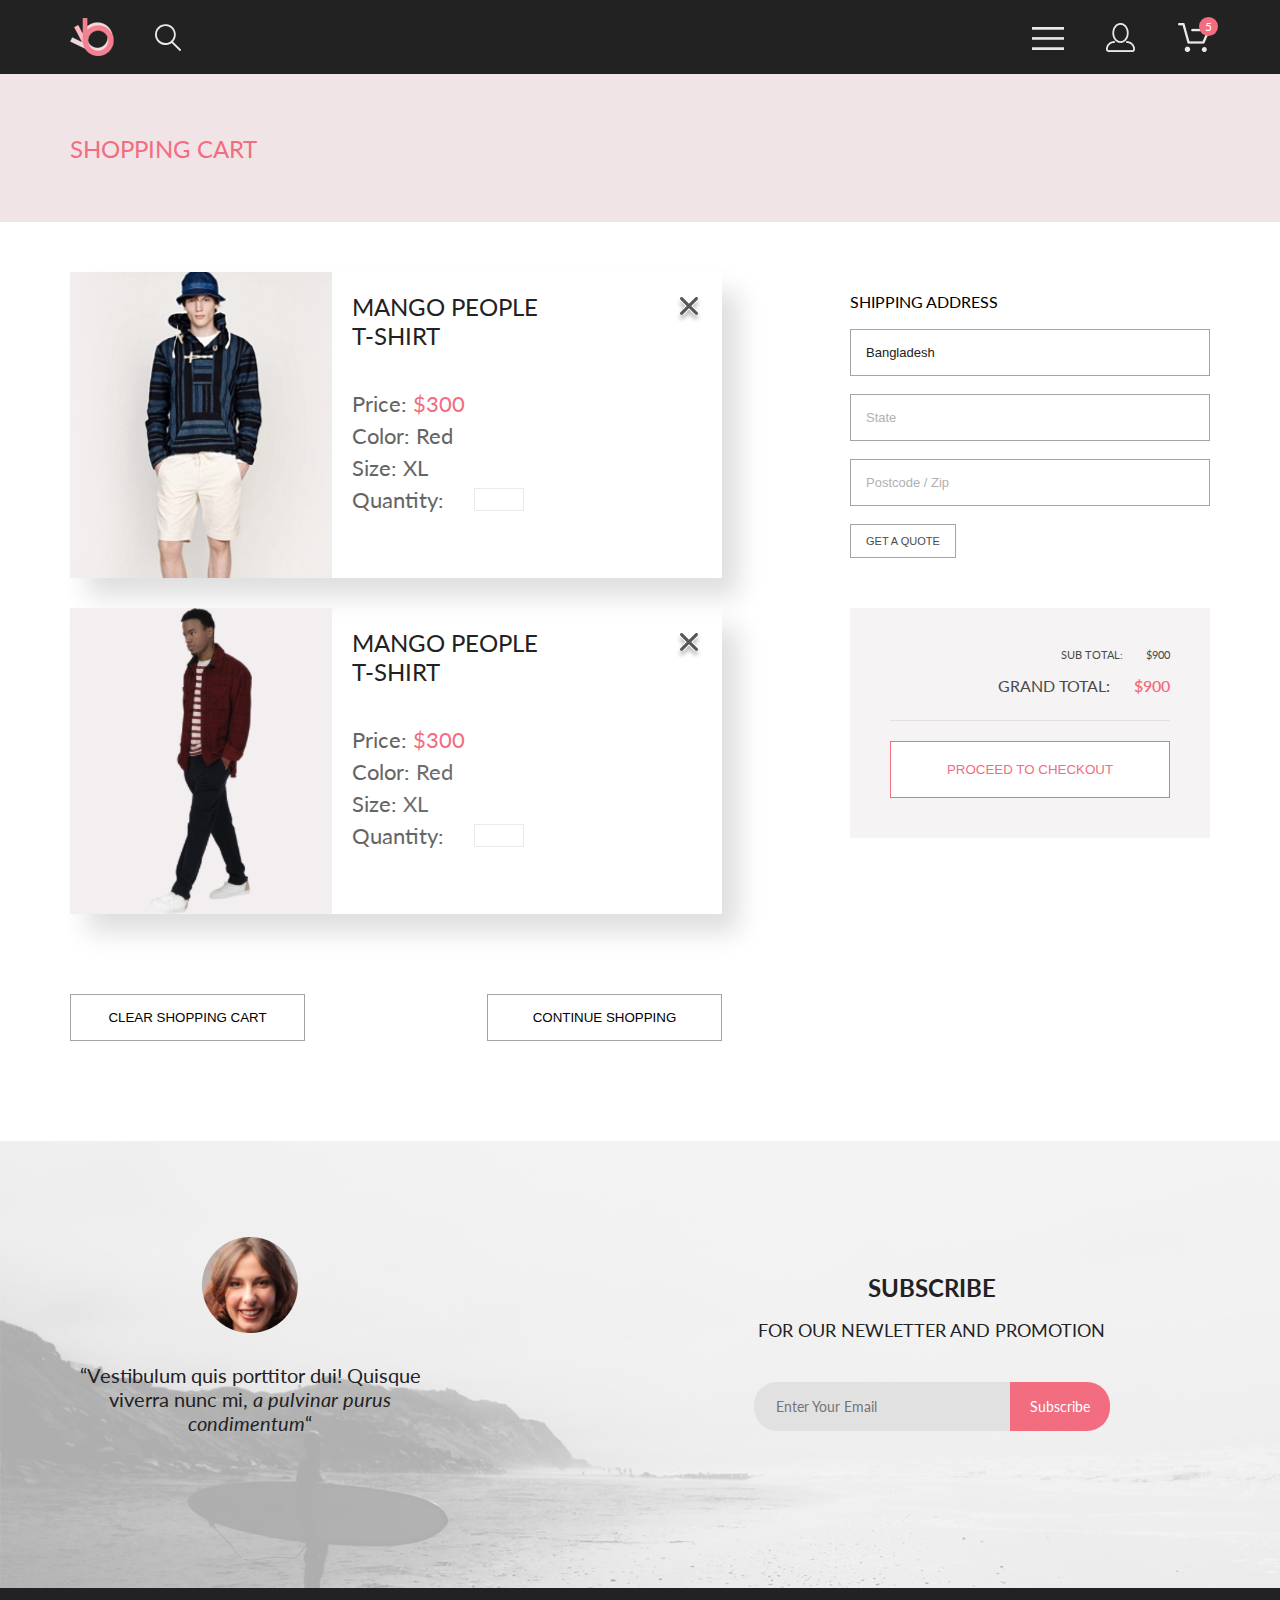
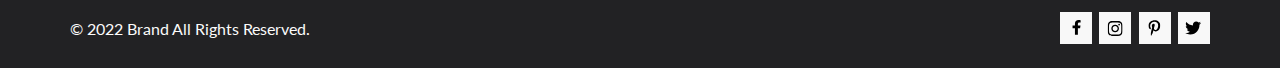
<file: cart.html>
<!doctype html>
<html lang="en" xmlns="http://www.w3.org/1999/xhtml">
<head>
    <meta charset="UTF-8">
    <meta name="viewport"
          content="width=device-width, user-scalable=yes, initial-scale=1.0, maximum-scale=3.0, minimum-scale=1.0">
    <meta http-equiv="X-UA-Compatible" content="ie=edge">
    <link rel="stylesheet" href="css/reset.css">
    <link rel="stylesheet" href="css/style.css">
    <link rel="preconnect" href="https://fonts.googleapis.com">
    <link rel="preconnect" href="https://fonts.gstatic.com" crossorigin>
    <link href="https://fonts.googleapis.com/css2?family=Lato:wght@300;400&display=swap" rel="stylesheet">
    <script src="js/script.js" defer></script>
    <title>Shop</title>
</head>
<body>
<header>
    <nav class="navigation">
        <div class="container">
            <div class="navigation__leftSide">
                <a href="index.html"><img src="./img/logo.png" alt="Logo"></a>
                <button class="navigation__button"><img src="./img/search.svg" alt="Search"></button>
            </div>
            <div class="navigation__rightSide">
                <div class="navigation__button buttonMenu"><img src="./img/menu.png" alt="Menu"></div>
                <a class="navigation__button buttonProfile" href="registration.html"><img src="./img/profile.png" alt="Profile"></a>
                <a href="cart.html" class="navigation__button buttonBasket"><img src="./img/basket.png" alt="Basket">
                    <div class="basketCounter">5</div>
                </a>
            </div>
            <div class="mainMenu">
                <h3>MENU</h3>
                <ul class="mainMenu__firstLevel">
                    <li>
                        <p><a href="#">MAIN</a></p>
                        <ul class="mainMenu__secondLevel">
                            <li><a href="#">Accessories</a></li>
                            <li><a href="#">Bags</a></li>
                            <li><a href="#">Denim</a></li>
                            <li><a href="#">T-Shirts</a></li>
                        </ul>
                    </li>
                    <li>
                        <p><a href="#">WOMAN</a></p>
                        <ul class="mainMenu__secondLevel">
                            <li><a href="#">Accessories</a></li>
                            <li><a href="#">Jackets & Coats</a></li>
                            <li><a href="#">Polos</a></li>
                            <li><a href="#">T-Shirts</a></li>
                            <li><a href="#">Shirts</a></li>
                        </ul>
                    </li>
                    <li>
                        <p><a href="#">KIDS</a></p>
                        <ul class="mainMenu__secondLevel">
                            <li><a href="#">Accessories</a></li>
                            <li><a href="#">Jackets & Coats</a></li>
                            <li><a href="#">Polos</a></li>
                            <li><a href="#">T-Shirts</a></li>
                            <li><a href="#">Shirts</a></li>
                            <li><a href="#">Bags</a></li>
                        </ul>
                    </li>
                </ul>
            </div>
        </div>
    </nav>
</header>
<div class="breadсrumbs">
    <div class="container">
        <div class="breadсrumbs__leftSide">
            <p>SHOPPING CART</p>
        </div>
        <div class="breadсrumbs__rightSide">

        </div>
    </div>
</div>
<main>
    <section class="shoppingCart container">
        <div class="shoppingCart__leftSide">
            <div class="shoppingCart__item shoppingItem">
                <div class="shoppingItem__wrap">
                    <img src="./img/cartGoods1.jpeg" alt="">
                    <div class="shoppingItem__rightSide">
                        <div class="shoppingItem__rightSideContent">
                            <h1>MANGO PEOPLE T-SHIRT</h1>
                            <p>Price: <span class="shoppingItem__price">$300</span></p>
                            <p>Color: <span class="shoppingItem__data">Red</span></p>
                            <p>Size: <span class="shoppingItem__data">XL</span></p>
                            <p>
                                <label>
                                    Quantity:
                                    <input class="shoppingItem__quantity" name="quantity" placeholder="" type="number">
                                </label>
                            </p>
                        </div>
                    </div>
                </div>
                <div class="shoppingItem__crossButton"></div>
            </div>
            <div class="shoppingCart__item shoppingItem">
                <div class="shoppingItem__wrap">
                    <img src="./img/cartGoods2.jpeg" alt="">
                    <div class="shoppingItem__rightSide">
                        <div class="shoppingItem__rightSideContent">
                            <h1>MANGO PEOPLE T-SHIRT</h1>
                            <p>Price: <span class="shoppingItem__price">$300</span></p>
                            <p>Color: <span class="shoppingItem__color">Red</span></p>
                            <p>Size: <span class="shoppingItem__size">XL</span></p>
                            <p>
                                <label>
                                    Quantity:
                                    <input class="shoppingItem__quantity" name="quantity" placeholder="" type="number">
                                </label>
                            </p>
                        </div>
                    </div>
                </div>
                <img src="./img/cartCrossButton.svg" class="shoppingItem__crossButton" alt="">
            </div>
            <div class="shoppingCart__buttons">
                <button class="shoppingCart__button shoppingCart__button_leftSife">CLEAR SHOPPING CART</button>
                <button class="shoppingCart__button shoppingCart__button_leftSife">CONTINUE SHOPPING</button>
            </div>
        </div>
        <div class="shoppingCart__rightSide">
            <div class="shoppingCart__shippingAdress">
                <form name="shippingAddress" method="post" action="#">
                    <h1>SHIPPING ADDRESS</h1>
                    <label>
                        <input type="text" placeholder="Country" value="Bangladesh">
                    </label>
                    <label>
                        <input type="text" placeholder="State">
                    </label>
                    <label>
                        <input type="text" placeholder="Postcode / Zip">
                    </label>
                    <button type="submit" class="shoppingCart__button shoppingCart__button_address">GET A QUOTE</button>
                </form>
            </div>
            <div class="line"></div>
            <div class="shoppingCart__total total">
                <p class="total__subtotal">SUB TOTAL: <span class="total__subPrice">$900</span></p>
                <p class="total__grandtotal">GRAND TOTAL: <span class="total__grandPrice">$900</span></p>
                <div class="total__line"></div>
                <button class="shoppingCart__button total__button">PROCEED TO CHECKOUT</button>
            </div>
        </div>
    </section>
</main>
<footer class="footer">
    <div class="footer__container">
        <div class="footer__content">
            <div class="container">
                <div class="footer__side footer__leftSide">
                    <img src="./img/face.png" alt="face">
                    <p>“Vestibulum quis porttitor dui! Quisque viverra nunc mi,
                        <span>a pulvinar purus condimentum</span>“</p>
                </div>
                <div class="footer__side footer__rightSide">
                    <p>SUBSCRIBE<br><span>FOR OUR NEWLETTER AND PROMOTION</span></p>
                    <div class="footer__email">
                        <input placeholder="Enter Your Email">
                        <button>Subscribe</button>
                    </div>
                </div>
            </div>
        </div>
    </div>
    <div class="socials">
        <div class="container">
            <div class="socials__copyright">
                <p>© 2022 Brand All Rights Reserved.</p>
            </div>
            <div class="socials__icons">
                <a href="#">
                    <div class="socials__icon">
                        <img src="./img/facebook.svg" alt="facebook">
                    </div>
                </a>
                <a href="#">
                    <div class="socials__icon">
                        <img src="./img/instagram.svg" alt="instagram">
                    </div>
                </a>
                <a href="#">
                    <div class="socials__icon">
                        <img src="./img/pinterest.svg" alt="pinterest">
                    </div>
                </a>
                <a href="#">
                    <div class="socials__icon">
                        <img src="./img/twitter.svg" alt="twitter">
                    </div>
                </a>
            </div>
        </div>
    </div>
</footer>
</body>
</html>
</file>
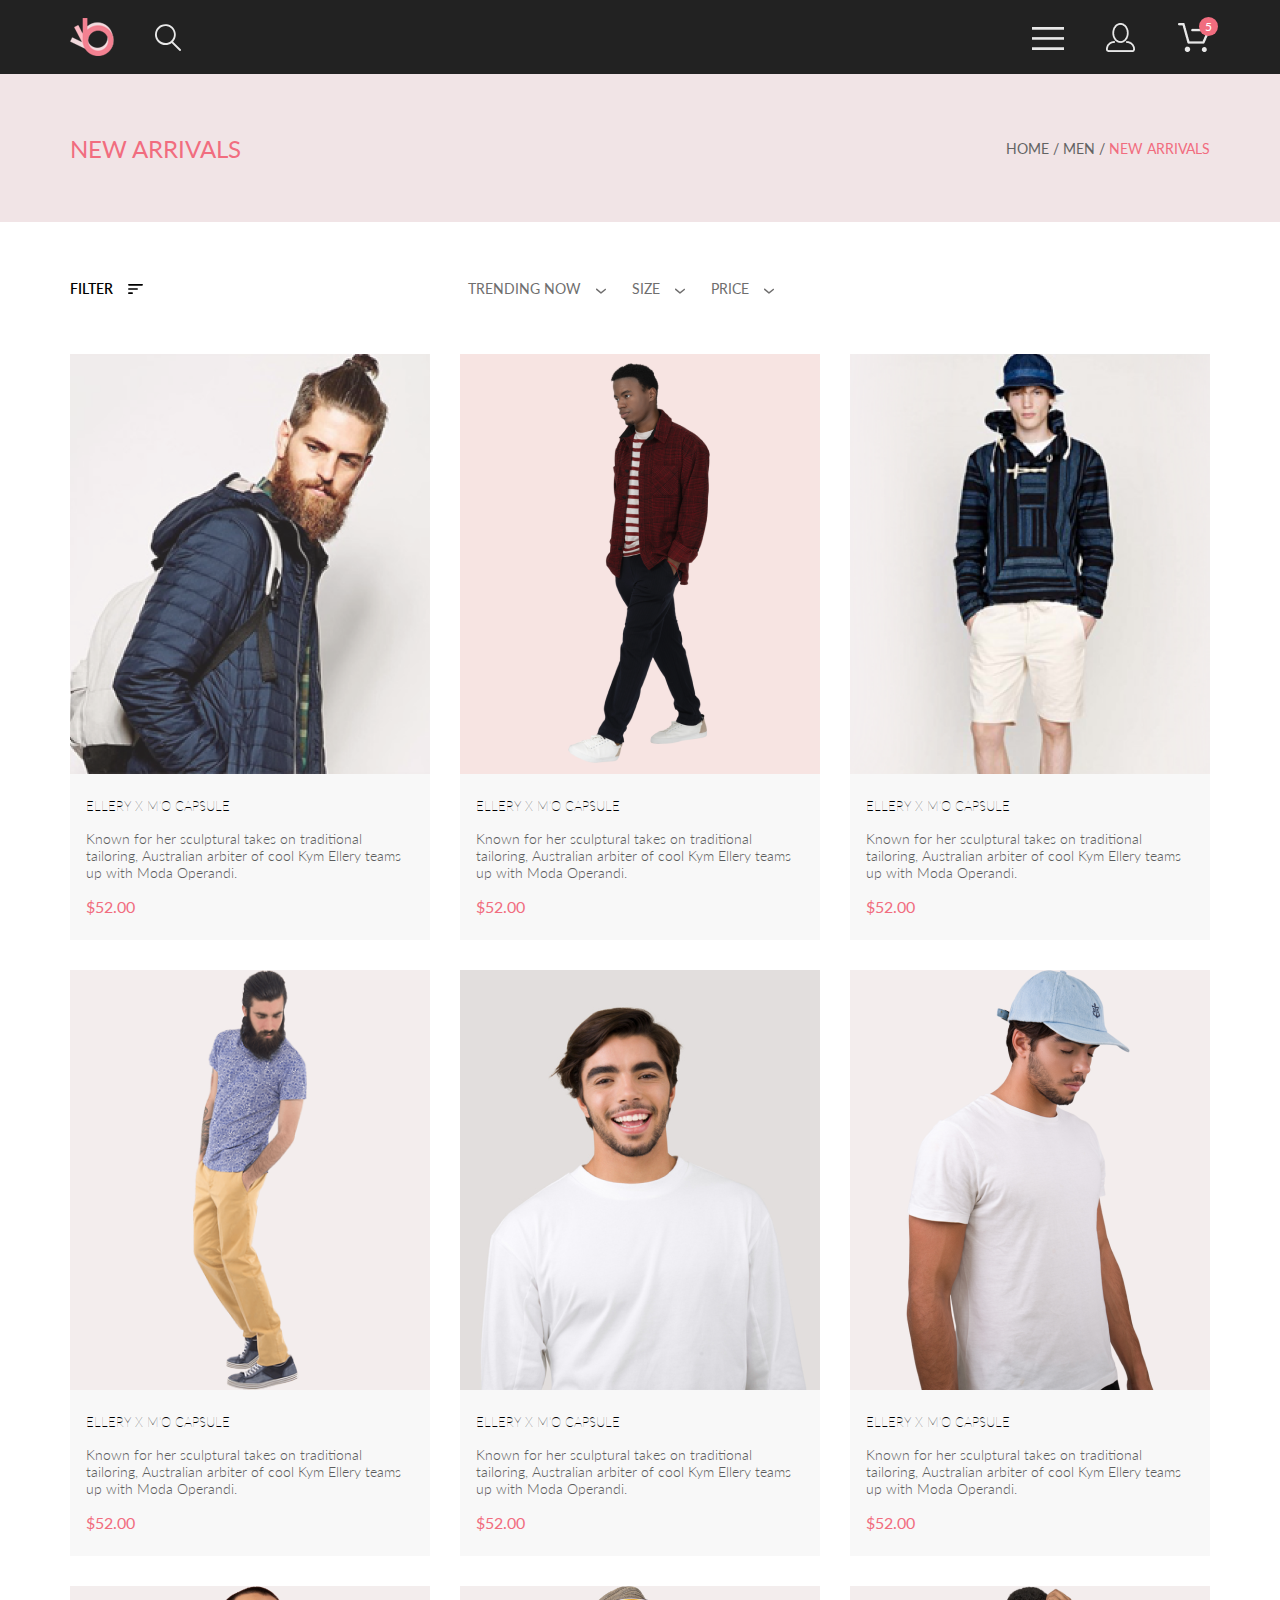
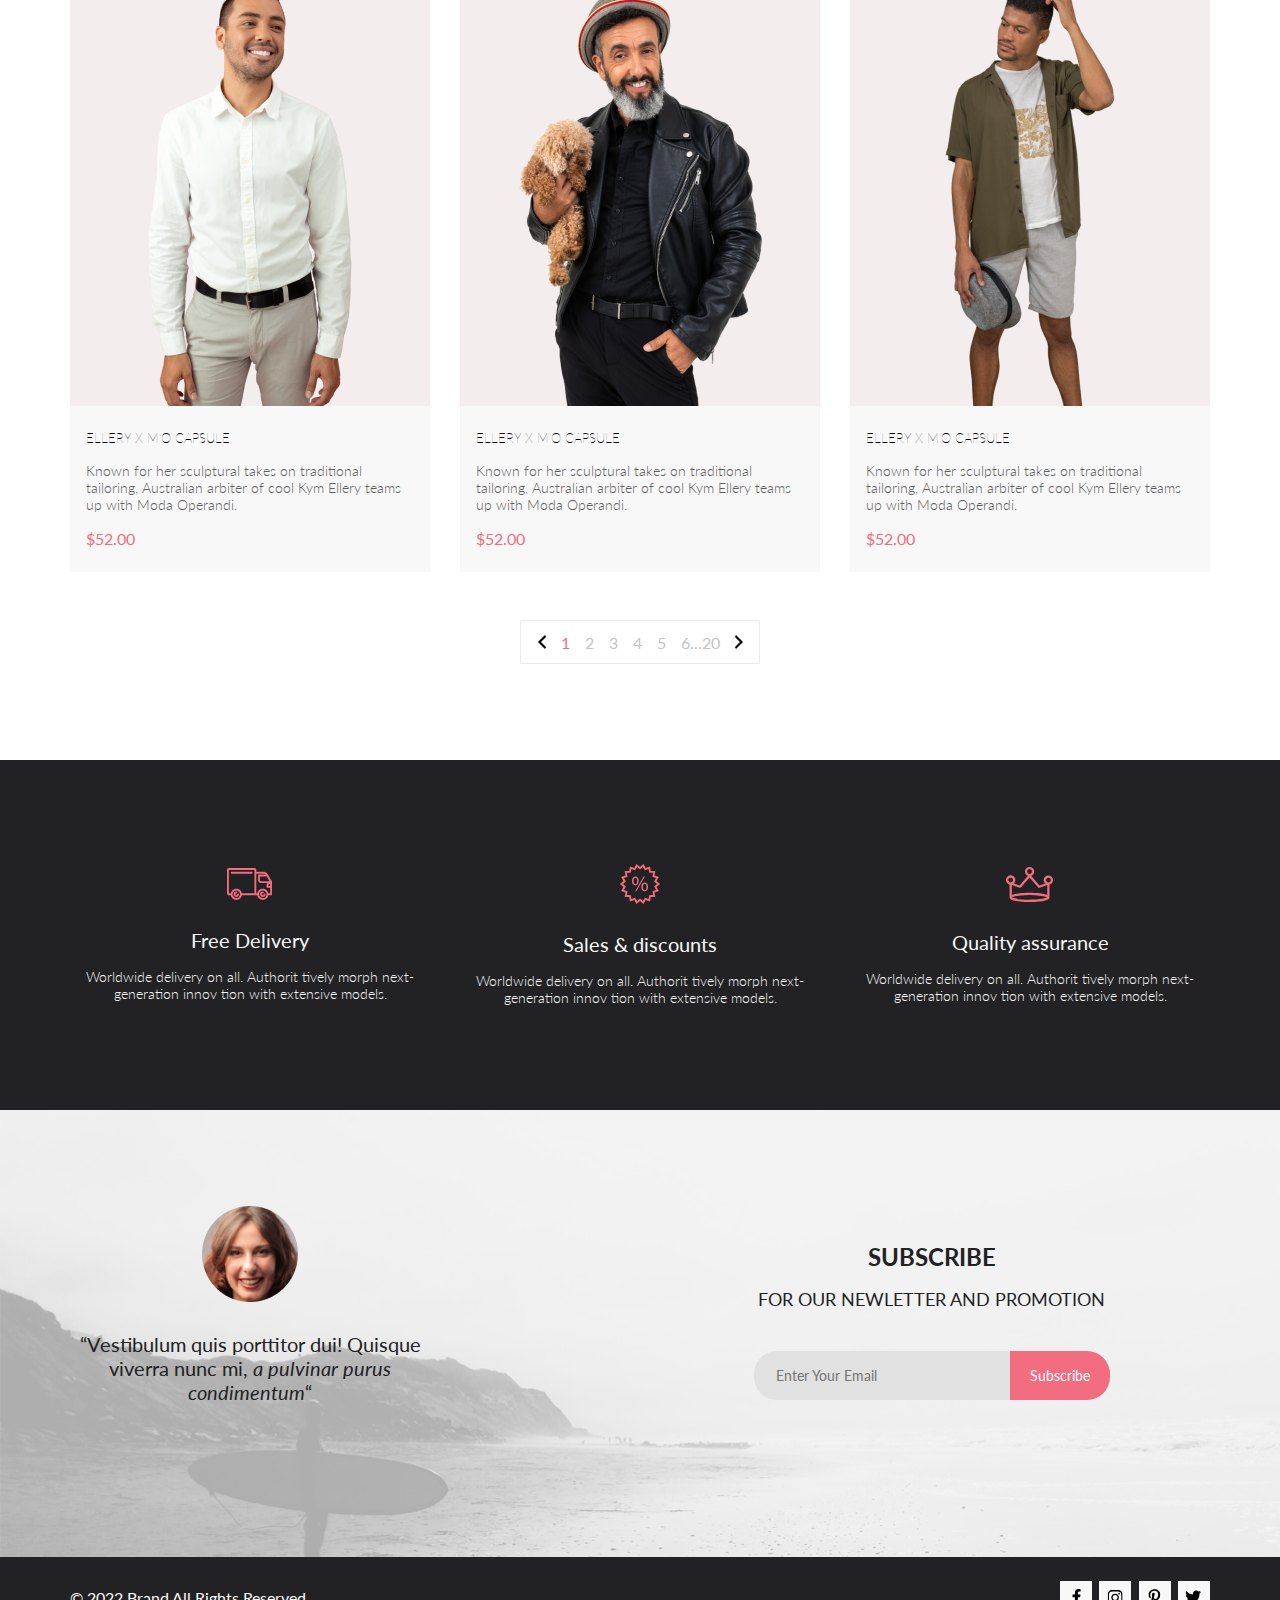
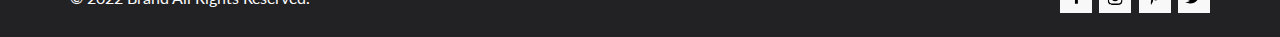
<file: catalog.html>
<!doctype html>
<html lang="en" xmlns="http://www.w3.org/1999/xhtml">
<head>
    <meta charset="UTF-8">
    <meta name="viewport"
          content="width=device-width, user-scalable=yes, initial-scale=1.0, maximum-scale=3.0, minimum-scale=1.0">
    <meta http-equiv="X-UA-Compatible" content="ie=edge">
    <link rel="stylesheet" href="css/reset.css">
    <link rel="stylesheet" href="css/style.css">
    <link rel="preconnect" href="https://fonts.googleapis.com">
    <link rel="preconnect" href="https://fonts.gstatic.com" crossorigin>
    <link href="https://fonts.googleapis.com/css2?family=Lato:wght@300;400&display=swap" rel="stylesheet">
    <title>Shop</title>
    <script src="js/script.js" defer></script>
</head>
<body>
<header>
    <nav class="navigation">
        <div class="container">
            <div class="navigation__leftSide">
                <a href="index.html"><img src="./img/logo.png" alt="Logo"></a>
                <button class="navigation__button"><img src="./img/search.svg" alt="Search"></button>
            </div>
            <div class="navigation__rightSide">
                <div class="navigation__button buttonMenu"><img src="./img/menu.png" alt="Menu"></div>
                <a class="navigation__button buttonProfile" href="registration.html"><img src="./img/profile.png" alt="Profile"></a>
                <a href="cart.html" class="navigation__button buttonBasket"><img src="./img/basket.png" alt="Basket">
                    <div class="basketCounter">5</div>
                </a>
            </div>
            <div class="mainMenu">
                <h3>MENU</h3>
                <ul class="mainMenu__firstLevel">
                    <li>
                        <p><a href="#">MAIN</a></p>
                        <ul class="mainMenu__secondLevel">
                            <li><a href="#">Accessories</a></li>
                            <li><a href="#">Bags</a></li>
                            <li><a href="#">Denim</a></li>
                            <li><a href="#">T-Shirts</a></li>
                        </ul>
                    </li>
                    <li>
                        <p><a href="#">WOMAN</a></p>
                        <ul class="mainMenu__secondLevel">
                            <li><a href="#">Accessories</a></li>
                            <li><a href="#">Jackets & Coats</a></li>
                            <li><a href="#">Polos</a></li>
                            <li><a href="#">T-Shirts</a></li>
                            <li><a href="#">Shirts</a></li>
                        </ul>
                    </li>
                    <li>
                        <p><a href="#">KIDS</a></p>
                        <ul class="mainMenu__secondLevel">
                            <li><a href="#">Accessories</a></li>
                            <li><a href="#">Jackets & Coats</a></li>
                            <li><a href="#">Polos</a></li>
                            <li><a href="#">T-Shirts</a></li>
                            <li><a href="#">Shirts</a></li>
                            <li><a href="#">Bags</a></li>
                        </ul>
                    </li>
                </ul>
            </div>
        </div>
    </nav>
</header>
<div class="breadсrumbs">
    <div class="container">
        <div class="breadсrumbs__leftSide">
            <p>NEW ARRIVALS</p>
        </div>
        <div class="breadсrumbs__rightSide">
            <p>HOME / MEN / <span>NEW ARRIVALS</span></p>
        </div>
    </div>
</div>
<main>
    <section class="catalog container">
        <div class="catalog__sectionFilter">
            <details id="catalog__filterLeftSide" class="catalog__sectionFilterLeftSide">
                <summary>FILTER</summary>
                <div class="catalog__detailsBox catalog__menuFilter">
                    <div>
                        <span id="filterButton">FILTER</span>
                        <svg width="15" height="10" viewBox="0 0 15 10" fill="none" xmlns="http://www.w3.org/2000/svg">
                            <path d="M0.833333 10H4.16667C4.625 10 5 9.625 5 9.16667C5 8.70833 4.625 8.33333 4.16667 8.33333H0.833333C0.375 8.33333 0 8.70833 0 9.16667C0 9.625 0.375 10 0.833333 10ZM0 0.833333C0 1.29167 0.375 1.66667 0.833333 1.66667H14.1667C14.625 1.66667 15 1.29167 15 0.833333C15 0.375 14.625 0 14.1667 0H0.833333C0.375 0 0 0.375 0 0.833333ZM0.833333 5.83333H9.16667C9.625 5.83333 10 5.45833 10 5C10 4.54167 9.625 4.16667 9.16667 4.16667H0.833333C0.375 4.16667 0 4.54167 0 5C0 5.45833 0.375 5.83333 0.833333 5.83333Z"
                                  fill="black"/>
                        </svg>
                    </div>
                    <details>
                        <summary class="catalog__topLevel">CATEGORY</summary>
                        <div class="catalog__detailsBox2">
                            <a href="#">Accessories</a>
                            <a href="#">Bags</a>
                            <a href="#">Denim</a>
                            <a href="#">Hoodies & Sweatdhirts</a>
                            <a href="#">Jackets & Coats</a>
                            <a href="#">Polos</a>
                            <a href="#">Shirts</a>
                            <a href="#">Shoes</a>
                            <a href="#">Sweaters & Knits</a>
                            <a href="#">T-Shirts</a>
                            <a href="#">Tanks</a>
                        </div>
                    </details>
                    <details>
                        <summary class="catalog__topLevel">BRAND</summary>
                        <div class="catalog__detailsBox2">

                        </div>
                    </details>
                    <details>
                        <summary class="catalog__topLevel">DESIGNER</summary>
                        <div class="catalog__detailsBox2">

                        </div>
                    </details>
                </div>
            </details>

            <div class="catalog__sectionFilterCenterSide filter">
                <details class="filter__item">
                    <summary>TRENDING NOW</summary>
                    <div class="filter__detailsBox filter__menuTrending">

                    </div>
                </details>
                <details  class="filter__item">
                    <summary>SIZE</summary>
                    <div class="filter__detailsBox filter__menuSize">
                        <label>
                            <input type="checkbox"> XS
                        </label>
                        <label>
                            <input type="checkbox"> S
                        </label>
                        <label>
                            <input type="checkbox"> M
                        </label>
                        <label>
                            <input type="checkbox"> L
                        </label>
                    </div>
                </details>
                <details  class="filter__item">
                    <summary>PRICE</summary>
                    <div class="filter__detailsBox filter__menuPrice">

                    </div>
                </details>
            </div>
            <div class="catalog__sectionFilterRightSide"></div>
        </div>
        <div class="catalogItems">
            <div class="catalogItem">
                <div class="catalogItem__photo">
                    <img src="./img/fetured1.png" alt="Fetured item">
                    <div class="catalogItem__fill">
                        <div class="catalogItem__button">
                            <img src="./img/basket.svg" alt="Add to cart">
                            <p>Add to Cart</p>
                        </div>
                    </div>
                </div>
                <div class="catalogItem__text">
                    <h3 class="catalogItem__title">ELLERY X M'O CAPSULE</h3>
                    <p class="catalogItem__description">Known for her sculptural takes on traditional tailoring,
                        Australian
                        arbiter of cool Kym Ellery teams up with Moda Operandi.</p>
                    <p class="catalogItem__price">$52.00</p>
                </div>
            </div>
            <div class="catalogItem">
                <div class="catalogItem__photo">
                    <img src="./img/fetured7.png" alt="Fetured item">
                    <div class="catalogItem__fill">
                        <div class="catalogItem__button">
                            <img src="./img/basket.svg" alt="Add to cart">
                            <p>Add to Cart</p>
                        </div>
                    </div>
                </div>
                <div class="catalogItem__text">
                    <h3 class="catalogItem__title">ELLERY X M'O CAPSULE</h3>
                    <p class="catalogItem__description">Known for her sculptural takes on traditional tailoring,
                        Australian
                        arbiter of cool Kym Ellery teams up with Moda Operandi.</p>
                    <p class="catalogItem__price">$52.00</p>
                </div>
            </div>
            <div class="catalogItem">
                <div class="catalogItem__photo">
                    <img src="./img/fetured3.png" alt="Fetured item">
                    <div class="catalogItem__fill">
                        <div class="catalogItem__button">
                            <img src="./img/basket.svg" alt="Add to cart">
                            <p>Add to Cart</p>
                        </div>
                    </div>
                </div>
                <div class="catalogItem__text">
                    <h3 class="catalogItem__title">ELLERY X M'O CAPSULE</h3>
                    <p class="catalogItem__description">Known for her sculptural takes on traditional tailoring,
                        Australian
                        arbiter of cool Kym Ellery teams up with Moda Operandi.</p>
                    <p class="catalogItem__price">$52.00</p>
                </div>
            </div>
            <div class="catalogItems__item catalogItem">
                <div class="catalogItem__photo">
                    <img src="./img/fetured4.png" alt="Fetured item">
                    <div class="catalogItem__fill">
                        <div class="catalogItem__button">
                            <img src="./img/basket.svg" alt="Add to cart">
                            <p>Add to Cart</p>
                        </div>
                    </div>
                </div>
                <div class="catalogItem__text">
                    <h3 class="catalogItem__title">ELLERY X M'O CAPSULE</h3>
                    <p class="catalogItem__description">Known for her sculptural takes on traditional tailoring,
                        Australian
                        arbiter of cool Kym Ellery teams up with Moda Operandi.</p>
                    <p class="catalogItem__price">$52.00</p>
                </div>
            </div>
            <div class="catalogItems__item catalogItem">
                <div class="catalogItem__photo">
                    <img src="./img/fetured8.png" alt="Fetured item">
                    <div class="catalogItem__fill">
                        <div class="catalogItem__button">
                            <img src="./img/basket.svg" alt="Add to cart">
                            <p>Add to Cart</p>
                        </div>
                    </div>
                </div>
                <div class="catalogItem__text">
                    <h3 class="catalogItem__title">ELLERY X M'O CAPSULE</h3>
                    <p class="catalogItem__description">Known for her sculptural takes on traditional tailoring,
                        Australian
                        arbiter of cool Kym Ellery teams up with Moda Operandi.</p>
                    <p class="catalogItem__price">$52.00</p>
                </div>
            </div>
            <div class="catalogItems__item catalogItem">
                <div class="catalogItem__photo">
                    <img src="./img/fetured9.png" alt="Fetured item">
                    <div class="catalogItem__fill">
                        <div class="catalogItem__button">
                            <img src="./img/basket.svg" alt="Add to cart">
                            <p>Add to Cart</p>
                        </div>
                    </div>
                </div>
                <div class="catalogItem__text">
                    <h3 class="catalogItem__title">ELLERY X M'O CAPSULE</h3>
                    <p class="catalogItem__description">Known for her sculptural takes on traditional tailoring,
                        Australian
                        arbiter of cool Kym Ellery teams up with Moda Operandi.</p>
                    <p class="catalogItem__price">$52.00</p>
                </div>
            </div>
            <div class="catalogItems__item catalogItem">
                <div class="catalogItem__photo">
                    <img src="./img/fetured10.png" alt="Fetured item">
                    <div class="catalogItem__fill">
                        <div class="catalogItem__button">
                            <img src="./img/basket.svg" alt="Add to cart">
                            <p>Add to Cart</p>
                        </div>
                    </div>
                </div>
                <div class="catalogItem__text">
                    <h3 class="catalogItem__title">ELLERY X M'O CAPSULE</h3>
                    <p class="catalogItem__description">Known for her sculptural takes on traditional tailoring,
                        Australian
                        arbiter of cool Kym Ellery teams up with Moda Operandi.</p>
                    <p class="catalogItem__price">$52.00</p>
                </div>
            </div>
            <div class="catalogItems__item catalogItem">
                <div class="catalogItem__photo">
                    <img src="./img/fetured11.png" alt="Fetured item">
                    <div class="catalogItem__fill">
                        <div class="catalogItem__button">
                            <img src="./img/basket.svg" alt="Add to cart">
                            <p>Add to Cart</p>
                        </div>
                    </div>
                </div>
                <div class="catalogItem__text">
                    <h3 class="catalogItem__title">ELLERY X M'O CAPSULE</h3>
                    <p class="catalogItem__description">Known for her sculptural takes on traditional tailoring,
                        Australian
                        arbiter of cool Kym Ellery teams up with Moda Operandi.</p>
                    <p class="catalogItem__price">$52.00</p>
                </div>
            </div>
            <div class="catalogItems__item catalogItem">
                <div class="catalogItem__photo">
                    <img src="./img/fetured12.png" alt="Fetured item">
                    <div class="catalogItem__fill">
                        <div class="catalogItem__button">
                            <img src="./img/basket.svg" alt="Add to cart">
                            <p>Add to Cart</p>
                        </div>
                    </div>
                </div>
                <div class="catalogItem__text">
                    <h3 class="catalogItem__title">ELLERY X M'O CAPSULE</h3>
                    <p class="catalogItem__description">Known for her sculptural takes on traditional tailoring,
                        Australian
                        arbiter of cool Kym Ellery teams up with Moda Operandi.</p>
                    <p class="catalogItem__price">$52.00</p>
                </div>
            </div>
        </div>
        <div class="catalog__pages pagination">
            <img class="pagination__leftButton" src="./img/catalogPaginationRight.svg" alt="">
            <a href="#" class="pagination__active">1</a>
            <a href="#">2</a>
            <a href="#">3</a>
            <a href="#">4</a>
            <a href="#">5</a>
            <a class="catalog__pagesLink" href="#">6...20</a>
            <img class="pagination__rightButton" src="./img/catalogPaginationLeft.svg" alt="">
        </div>
    </section>
    <section class="advantages">
        <div class="advantages__items container">
            <div class="advantages__item">
                <img src="./img/car.svg" alt="delivery">
                <h2>Free Delivery</h2>
                <p>Worldwide delivery on all. Authorit tively morph next-generation innov tion with extensive
                    models.</p>
            </div>
            <div class="advantages__item">
                <img src="./img/discounts.svg" alt="discounts">
                <h2>Sales & discounts</h2>
                <p>Worldwide delivery on all. Authorit tively morph next-generation innov tion with extensive
                    models.</p>
            </div>
            <div class="advantages__item">
                <img src="./img/quality.svg" alt="quality">
                <h2>Quality assurance</h2>
                <p>Worldwide delivery on all. Authorit tively morph next-generation innov tion with extensive
                    models.</p>
            </div>
        </div>
    </section>
</main>
<footer class="footer">
    <div class="footer__container">
        <div class="footer__content">
            <div class="container">
                <div class="footer__side footer__leftSide">
                    <img src="./img/face.png" alt="face">
                    <p>“Vestibulum quis porttitor dui! Quisque viverra nunc mi,
                        <span>a pulvinar purus condimentum</span>“</p>
                </div>
                <div class="footer__side footer__rightSide">
                    <p>SUBSCRIBE<br><span>FOR OUR NEWLETTER AND PROMOTION</span></p>
                    <div class="footer__email">
                        <label>
                            <input placeholder="Enter Your Email">
                        </label>
                        <button>Subscribe</button>
                    </div>
                </div>
            </div>
        </div>
    </div>
    <div class="socials">
        <div class="container">
            <div class="socials__copyright">
                <p>© 2022 Brand All Rights Reserved.</p>
            </div>
            <div class="socials__icons">
                <a href="#">
                    <div class="socials__icon">
                        <img src="./img/facebook.svg" alt="facebook">
                    </div>
                </a>
                <a href="#">
                    <div class="socials__icon">
                        <img src="./img/instagram.svg" alt="instagram">
                    </div>
                </a>
                <a href="#">
                    <div class="socials__icon">
                        <img src="./img/pinterest.svg" alt="pinterest">
                    </div>
                </a>
                <a href="#">
                    <div class="socials__icon">
                        <img src="./img/twitter.svg" alt="twitter">
                    </div>
                </a>
            </div>
        </div>
    </div>
</footer>
<script>

    document.getElementById("filterButton").addEventListener("click", function () {
        document.getElementById("catalog__filterLeftSide").removeAttribute("open");
    });
</script>
<script>
    document.querySelectorAll('.catalogItem').forEach(div => {
        div.addEventListener('click', function() {
            window.location.href = 'product.html';
        });
    });
</script>
</body>
</html>
</file>
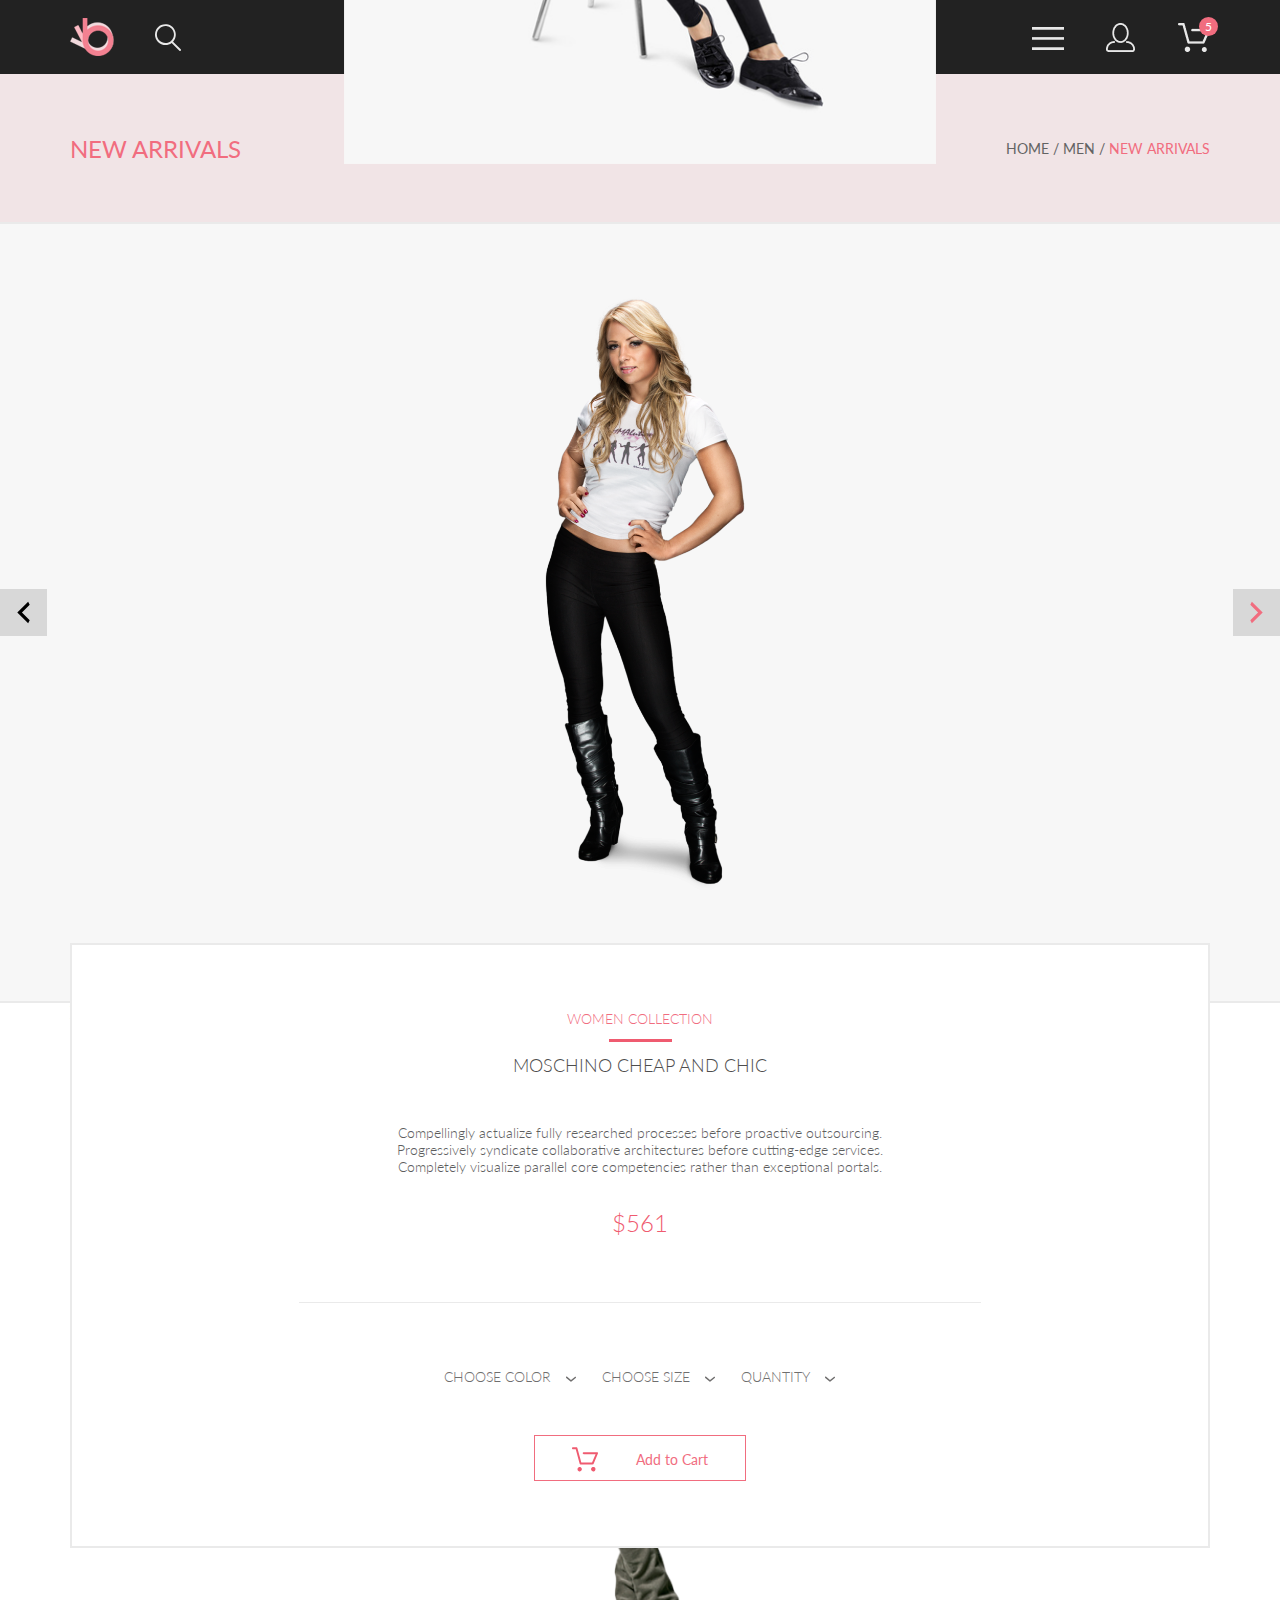
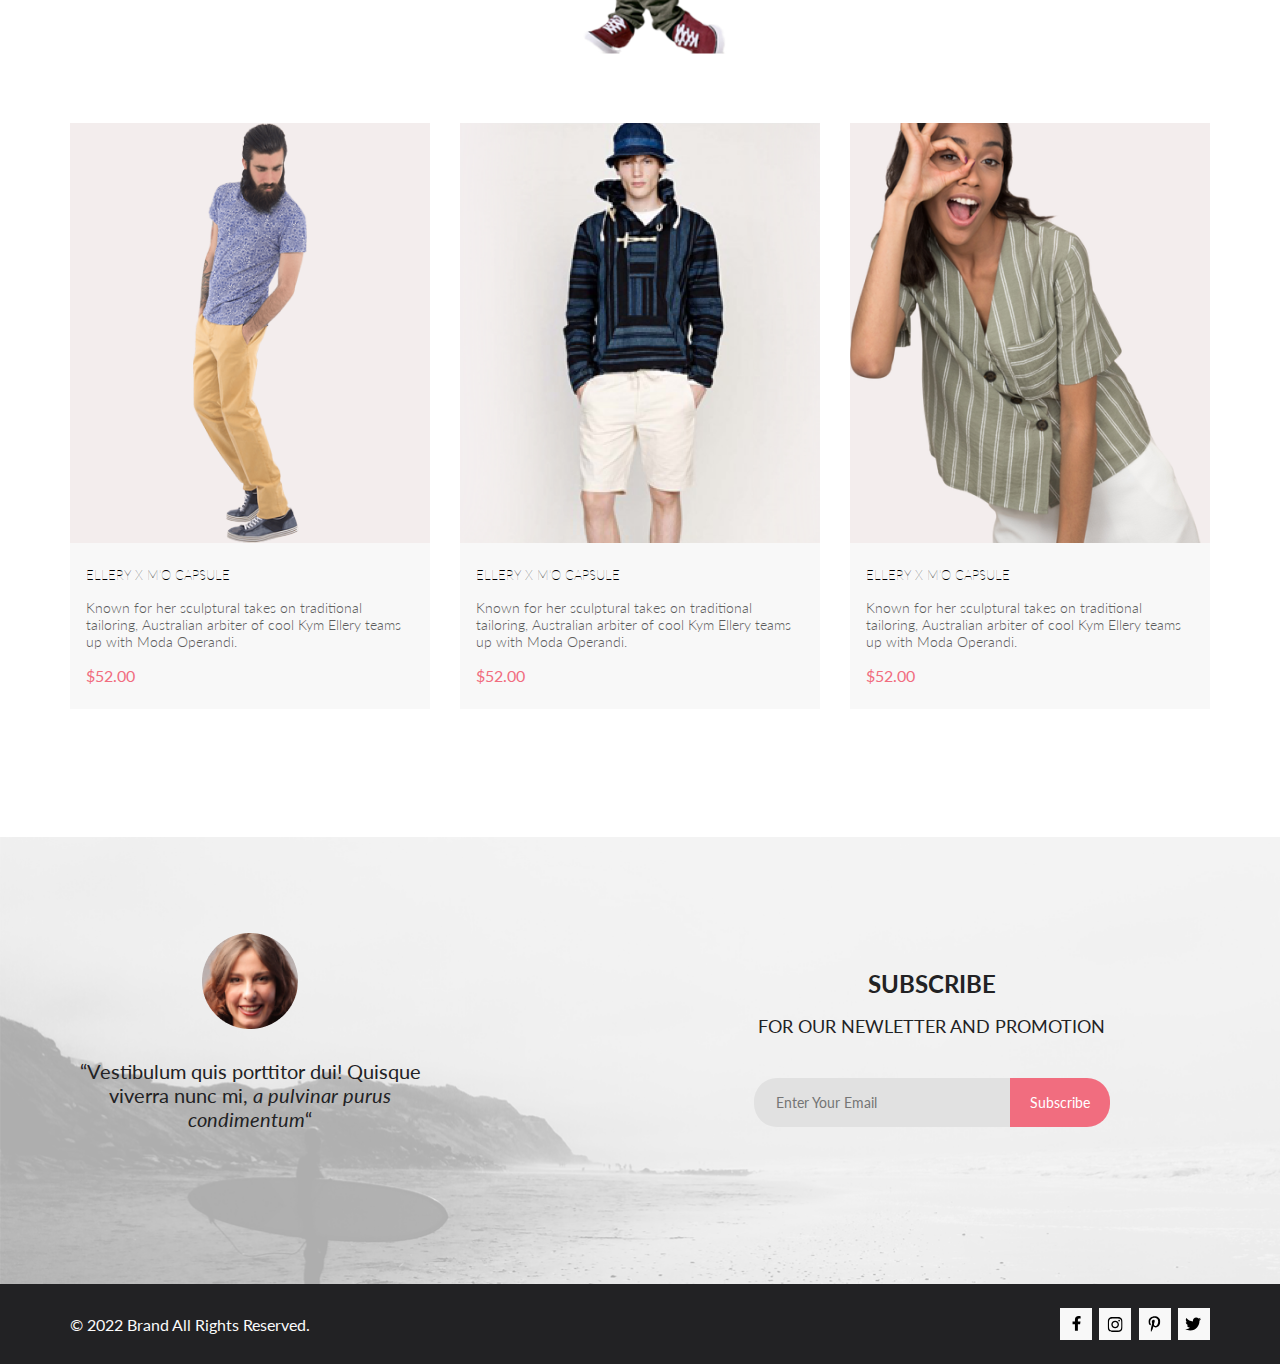
<file: product.html>
<!doctype html>
<html lang="en" xmlns="http://www.w3.org/1999/xhtml">
<head>
    <meta charset="UTF-8">
    <meta name="viewport"
          content="width=device-width, user-scalable=yes, initial-scale=1.0, maximum-scale=3.0, minimum-scale=1.0">
    <meta http-equiv="X-UA-Compatible" content="ie=edge">
    <link rel="stylesheet" href="css/reset.css">
    <link rel="stylesheet" href="css/style.css">
    <link rel="preconnect" href="https://fonts.googleapis.com">
    <link rel="preconnect" href="https://fonts.gstatic.com" crossorigin>
    <link href="https://fonts.googleapis.com/css2?family=Lato:wght@300;400&display=swap" rel="stylesheet">
    <link href="https://cdn.jsdelivr.net/npm/bootstrap@5.0.2/dist/css/bootstrap.min.css" rel="stylesheet"
          integrity="sha384-EVSTQN3/azprG1Anm3QDgpJLIm9Nao0Yz1ztcQTwFspd3yD65VohhpuuCOmLASjC" crossorigin="anonymous">
    <script src="https://cdn.jsdelivr.net/npm/bootstrap@5.0.2/dist/js/bootstrap.min.js"
            integrity="sha384-cVKIPhGWiC2Al4u+LWgxfKTRIcfu0JTxR+EQDz/bgldoEyl4H0zUF0QKbrJ0EcQF"
            crossorigin="anonymous"></script>
    <script src="js/script.js" defer></script>
    <title>Shop</title>
</head>
<body>
<header>
    <nav class="navigation">
        <div class="container">
            <div class="navigation__leftSide">
                <a href="index.html"><img src="./img/logo.png" alt="Logo"></a>
                <button class="navigation__button"><img src="./img/search.svg" alt="Search"></button>
            </div>
            <div class="navigation__rightSide">
                <div class="navigation__button buttonMenu"><img src="./img/menu.png" alt="Menu"></div>
                <a class="navigation__button buttonProfile" href="registration.html"><img src="./img/profile.png"
                                                                                          alt="Profile"></a>
                <a href="cart.html" class="navigation__button buttonBasket"><img src="./img/basket.png" alt="Basket">
                    <div class="basketCounter">5</div>
                </a>
            </div>
            <div class="mainMenu">
                <h3>MENU</h3>
                <ul class="mainMenu__firstLevel">
                    <li>
                        <p><a href="#">MAIN</a></p>
                        <ul class="mainMenu__secondLevel">
                            <li><a href="#">Accessories</a></li>
                            <li><a href="#">Bags</a></li>
                            <li><a href="#">Denim</a></li>
                            <li><a href="#">T-Shirts</a></li>
                        </ul>
                    </li>
                    <li>
                        <p><a href="#">WOMAN</a></p>
                        <ul class="mainMenu__secondLevel">
                            <li><a href="#">Accessories</a></li>
                            <li><a href="#">Jackets & Coats</a></li>
                            <li><a href="#">Polos</a></li>
                            <li><a href="#">T-Shirts</a></li>
                            <li><a href="#">Shirts</a></li>
                        </ul>
                    </li>
                    <li>
                        <p><a href="#">KIDS</a></p>
                        <ul class="mainMenu__secondLevel">
                            <li><a href="#">Accessories</a></li>
                            <li><a href="#">Jackets & Coats</a></li>
                            <li><a href="#">Polos</a></li>
                            <li><a href="#">T-Shirts</a></li>
                            <li><a href="#">Shirts</a></li>
                            <li><a href="#">Bags</a></li>
                        </ul>
                    </li>
                </ul>
            </div>
        </div>
    </nav>
</header>
<div class="breadсrumbs">
    <div class="container">
        <div class="breadсrumbs__leftSide">
            <p>NEW ARRIVALS</p>
        </div>
        <div class="breadсrumbs__rightSide">
            <p>HOME / MEN / <span>NEW ARRIVALS</span></p>
        </div>
    </div>
</div>
<main>
    <div class="productSlider">
        <div class="bigContainer">
            <div class="carousel-control-prev1 productSlider__button" data-bs-target="#carouselExampleIndicators" data-bs-slide="prev">
                <!--                <span class="carousel-control-prev-icon" aria-hidden="true"></span>-->
                <img src="./img/sliderLeftButton.svg" alt="">
                <!--                <span class="visually-hidden">Предыдущий</span>-->
            </div>
            <div id="carouselExampleIndicators" class="carousel slide carousel-fade" data-bs-ride="carousel">
                <!--                <div class="carousel-indicators">-->
                <!--                    <button type="button" data-bs-target="#carouselExampleIndicators" data-bs-slide-to="0" class="active" aria-current="true" aria-label="Slide 1"></button>-->
                <!--                    <button type="button" data-bs-target="#carouselExampleIndicators" data-bs-slide-to="1" aria-label="Slide 2"></button>-->
                <!--                    <button type="button" data-bs-target="#carouselExampleIndicators" data-bs-slide-to="2" aria-label="Slide 3"></button>-->
                <!--                </div>-->
                <div class="carousel-inner">
                    <div class="carousel-item active">
                        <img src="./img/slider1.png" class="d-block" alt="">
                    </div>
                    <div class="carousel-item">
                        <img src="./img/slider2.png" class="d-block" alt="">
                    </div>
                    <div class="carousel-item">
                        <img src="./img/slider3.png" class="d-block" alt="">
                    </div>
                </div>
            </div>
            <div class="carousel-control-next1 productSlider__button"
                 data-bs-target="#carouselExampleIndicators" data-bs-slide="next">
                <!--                <span class="carousel-control-next-icon" aria-hidden="true"></span>-->
                <img src="./img/sliderRightButton.svg" alt="">
                <!--                <span class="visually-hidden">Следующий</span>-->
            </div>
        </div>
    </div>
    <section class="productDescription">
        <div class="container">
            <div class="productDescription__content">
                <h1>WOMEN COLLECTION</h1>
                <div class="productDescription__line"></div>
                <h2>MOSCHINO CHEAP AND CHIC</h2>
                <p class="productDescription__text">Compellingly actualize fully researched processes before proactive
                    outsourcing.
                    Progressively syndicate
                    collaborative architectures before cutting-edge services. Completely visualize parallel core
                    competencies rather than exceptional portals.</p>
                <p class="productDescription__price">$561</p>
                <div class="productDescription__line2"></div>
                <div class="productDescription__sectionFilter filter">
                    <details class="filter__item">
                        <summary>CHOOSE COLOR</summary>
                        <div class="filter__detailsBox">

                        </div>
                    </details>
                    <details class="filter__item">
                        <summary>CHOOSE SIZE</summary>
                        <div class="filter__detailsBox filter__menuSize">
                            <label>
                                <input type="checkbox"> XS
                            </label>
                            <label>
                                <input type="checkbox"> S
                            </label>
                            <label>
                                <input type="checkbox"> M
                            </label>
                            <label>
                                <input type="checkbox"> L
                            </label>
                        </div>
                    </details>
                    <details class="filter__item">
                        <summary>QUANTITY</summary>
                        <div class="filter__detailsBox">

                        </div>
                    </details>
                </div>
                <div class="productDescription__button">
                    <svg width="27" height="25" viewBox="0 0 27 25" fill="none" xmlns="http://www.w3.org/2000/svg">
                        <path d="M5.49847 22.185C5.50635 21.752 5.64091 21.3309 5.88519 20.9748C6.12947 20.6186 6.47261 20.3431 6.87158 20.1828C7.27055 20.0226 7.7076 19.9848 8.12781 20.0741C8.54802 20.1635 8.93269 20.376 9.23358 20.685C9.53447 20.994 9.73817 21.3857 9.81909 21.811C9.90002 22.2363 9.85453 22.6763 9.68842 23.0756C9.52231 23.475 9.24296 23.8161 8.88538 24.0559C8.52779 24.2957 8.10791 24.4237 7.67847 24.4237C7.38955 24.4211 7.10399 24.3611 6.83807 24.2472C6.57216 24.1333 6.3311 23.9676 6.12866 23.7597C5.92623 23.5518 5.76639 23.3057 5.65826 23.0355C5.55013 22.7653 5.49584 22.4763 5.49847 22.185ZM21.3045 24.4237C20.8711 24.4303 20.4453 24.3087 20.0797 24.074C19.7141 23.8393 19.4247 23.5017 19.2471 23.103C19.0696 22.7042 19.0117 22.2618 19.0806 21.8303C19.1496 21.3988 19.3423 20.9971 19.6351 20.6748C19.9278 20.3524 20.3077 20.1236 20.728 20.0165C21.1482 19.9095 21.5903 19.929 21.9997 20.0724C22.4091 20.2159 22.7679 20.4771 23.0317 20.8238C23.2956 21.1706 23.453 21.5877 23.4845 22.0236C23.5269 22.6155 23.3369 23.2004 22.9555 23.6523C22.7706 23.8745 22.5436 24.0574 22.2877 24.1901C22.0319 24.3227 21.7524 24.4025 21.4655 24.4247L21.3045 24.4237ZM8.59351 17.4855C8.38116 17.4851 8.17488 17.414 8.00671 17.2833C7.83855 17.1525 7.71792 16.9694 7.66351 16.7624L3.73651 2.19527H0.978516C0.719001 2.19527 0.470064 2.09128 0.28656 1.90622C0.103056 1.72116 0 1.47018 0 1.20847C0 0.946764 0.103056 0.695782 0.28656 0.510726C0.470064 0.325669 0.719001 0.22168 0.978516 0.22168H4.45752C4.66982 0.222254 4.876 0.293463 5.04413 0.424184C5.21226 0.554905 5.33295 0.737883 5.38751 0.944787L9.31451 15.5119H20.0185L23.5765 7.12665H11.7185C11.459 7.12665 11.2101 7.02266 11.0266 6.83761C10.8431 6.65255 10.74 6.40157 10.74 6.13986C10.74 5.87815 10.8431 5.62717 11.0266 5.44211C11.2101 5.25705 11.459 5.15306 11.7185 5.15306H25.0535C25.2131 5.15352 25.3701 5.19451 25.5099 5.27223C25.6497 5.34995 25.7679 5.46195 25.8535 5.59784C25.9413 5.73569 25.9945 5.89303 26.0084 6.05627C26.0224 6.21951 25.9966 6.38368 25.9335 6.53465L21.5425 16.8935C21.469 17.0684 21.3462 17.2177 21.1895 17.3229C21.0327 17.4281 20.8488 17.4846 20.6605 17.4855H8.59351Z"
                              fill="#EF5B70"/>
                    </svg>
                    <p>Add to Cart</p>
                </div>
            </div>
            ]
        </div>
    </section>
    <section class="recommended">
        <div class="container">
            <div class="recommended__items catalogItems">
                <div class="catalogItems__item catalogItem">
                    <div class="catalogItem__photo">
                        <img src="./img/fetured4.png" alt="Fetured item">
                        <div class="catalogItem__fill">
                            <div class="catalogItem__button">
                                <img src="./img/basket.svg" alt="Add to cart">
                                <p>Add to Cart</p>
                            </div>
                        </div>
                    </div>
                    <div class="catalogItem__text">
                        <h3 class="catalogItem__title">ELLERY X M'O CAPSULE</h3>
                        <p class="catalogItem__description">Known for her sculptural takes on traditional tailoring,
                            Australian
                            arbiter of cool Kym Ellery teams up with Moda Operandi.</p>
                        <p class="catalogItem__price">$52.00</p>
                    </div>
                </div>
                <div class="catalogItems__item catalogItem">
                    <div class="catalogItem__photo">
                        <img src="./img/fetured3.png" alt="Fetured item">
                        <div class="catalogItem__fill">
                            <div class="catalogItem__button">
                                <img src="./img/basket.svg" alt="Add to cart">
                                <p>Add to Cart</p>
                            </div>
                        </div>
                    </div>
                    <div class="catalogItem__text">
                        <h3 class="catalogItem__title">ELLERY X M'O CAPSULE</h3>
                        <p class="catalogItem__description">Known for her sculptural takes on traditional tailoring,
                            Australian
                            arbiter of cool Kym Ellery teams up with Moda Operandi.</p>
                        <p class="catalogItem__price">$52.00</p>
                    </div>
                </div>
                <div class="catalogItems__item catalogItem">
                    <div class="catalogItem__photo">
                        <img src="./img/fetured6.png" alt="Fetured item">
                        <div class="catalogItem__fill">
                            <div class="catalogItem__button">
                                <img src="./img/basket.svg" alt="Add to cart">
                                <p>Add to Cart</p>
                            </div>
                        </div>
                    </div>
                    <div class="catalogItem__text">
                        <h3 class="catalogItem__title">ELLERY X M'O CAPSULE</h3>
                        <p class="catalogItem__description">Known for her sculptural takes on traditional tailoring,
                            Australian
                            arbiter of cool Kym Ellery teams up with Moda Operandi.</p>
                        <p class="catalogItem__price">$52.00</p>
                    </div>
                </div>
            </div>
        </div>
    </section>
</main>
<footer class="footer">
    <div class="footer__container">
        <div class="footer__content">
            <div class="container">
                <div class="footer__side footer__leftSide">
                    <img src="./img/face.png" alt="face">
                    <p>“Vestibulum quis porttitor dui! Quisque viverra nunc mi,
                        <span>a pulvinar purus condimentum</span>“</p>
                </div>
                <div class="footer__side footer__rightSide">
                    <p>SUBSCRIBE<br><span>FOR OUR NEWLETTER AND PROMOTION</span></p>
                    <div class="footer__email">
                        <input placeholder="Enter Your Email">
                        <button>Subscribe</button>
                    </div>
                </div>
            </div>
        </div>
    </div>
    <div class="socials">
        <div class="container">
            <div class="socials__copyright">
                <p>© 2022 Brand All Rights Reserved.</p>
            </div>
            <div class="socials__icons">
                <a href="#">
                    <div class="socials__icon">
                        <img src="./img/facebook.svg" alt="facebook">
                    </div>
                </a>
                <a href="#">
                    <div class="socials__icon">
                        <img src="./img/instagram.svg" alt="instagram">
                    </div>
                </a>
                <a href="#">
                    <div class="socials__icon">
                        <img src="./img/pinterest.svg" alt="pinterest">
                    </div>
                </a>
                <a href="#">
                    <div class="socials__icon">
                        <img src="./img/twitter.svg" alt="twitter">
                    </div>
                </a>
            </div>
        </div>
    </div>
</footer>
<script>
    document.querySelectorAll('.catalogItem').forEach(div => {
        div.addEventListener('click', function () {
            window.location.href = 'product.html';
        });
    });
</script>
</body>
</html>
</file>
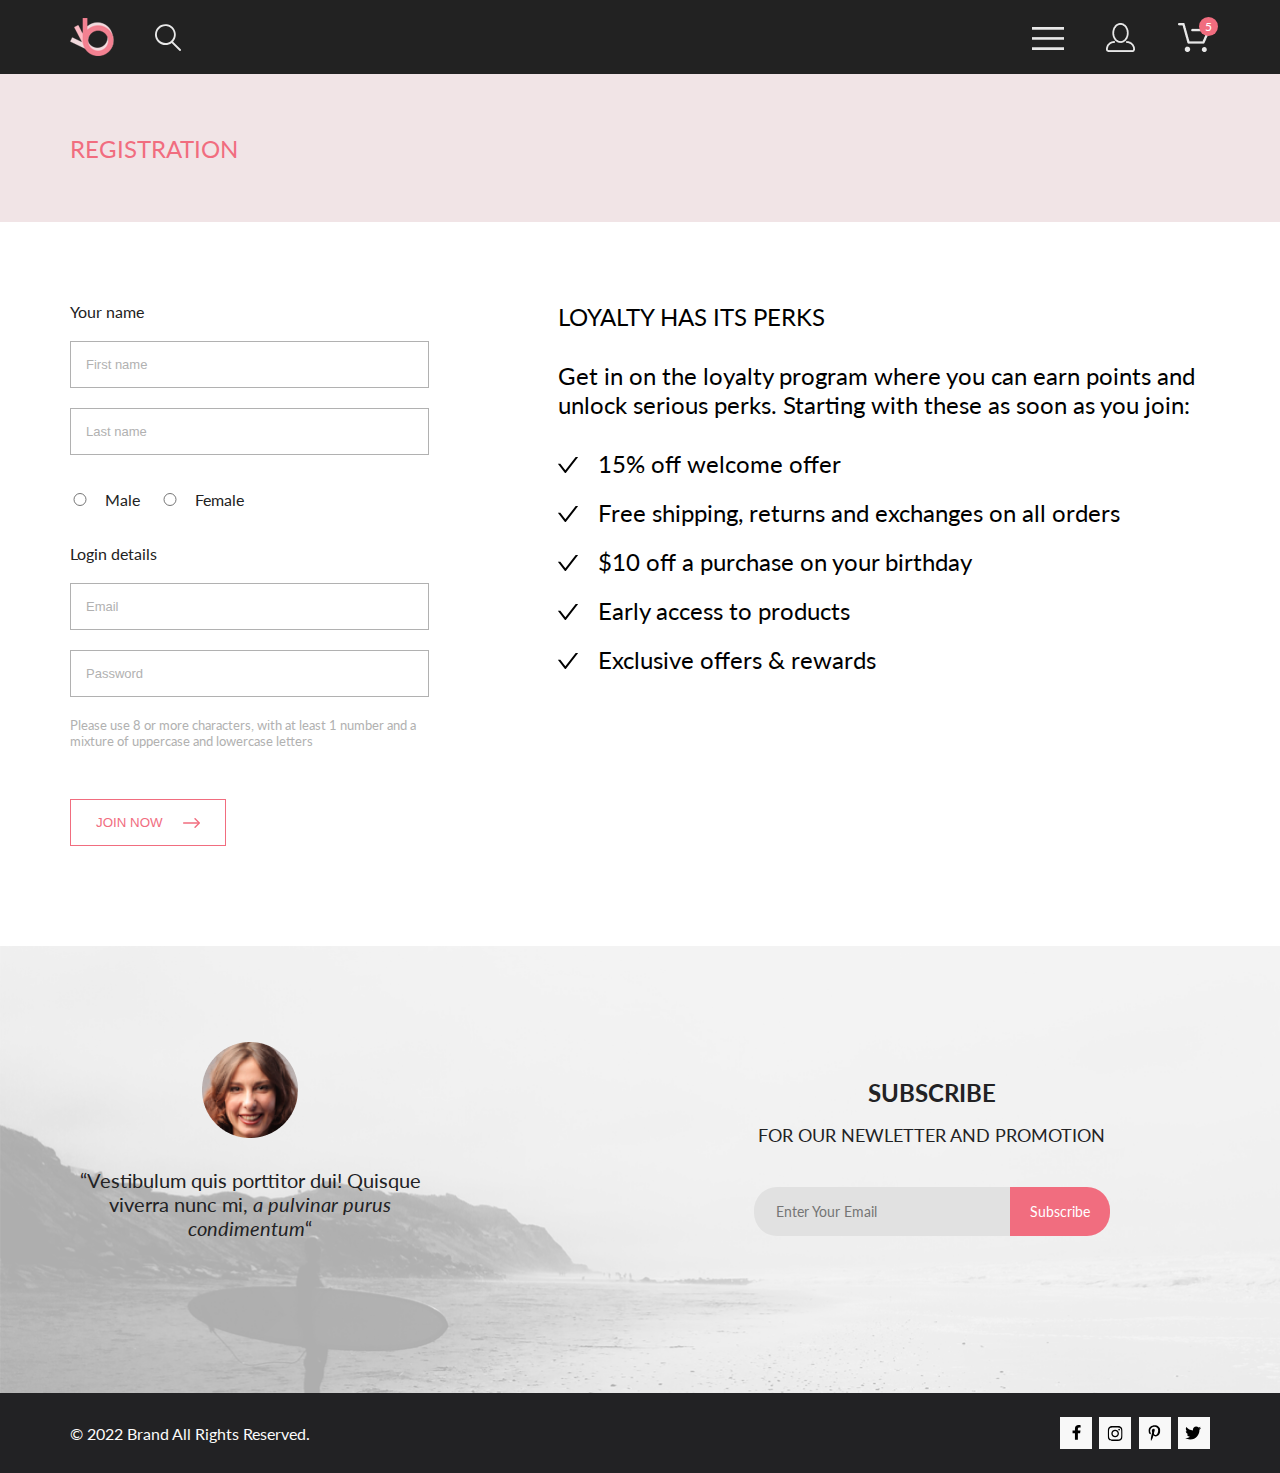
<file: registration.html>
<!doctype html>
<html lang="en" xmlns="http://www.w3.org/1999/xhtml">
<head>
    <meta charset="UTF-8">
    <meta name="viewport"
          content="width=device-width, user-scalable=yes, initial-scale=1.0, maximum-scale=3.0, minimum-scale=1.0">
    <meta http-equiv="X-UA-Compatible" content="ie=edge">
    <link rel="stylesheet" href="css/reset.css">
    <link rel="stylesheet" href="css/style.css">
    <link rel="preconnect" href="https://fonts.googleapis.com">
    <link rel="preconnect" href="https://fonts.gstatic.com" crossorigin>
    <link href="https://fonts.googleapis.com/css2?family=Lato:wght@300;400&display=swap" rel="stylesheet">
    <script src="js/script.js" defer></script>
    <title>Shop</title>
</head>
<body>
<header>
    <nav class="navigation">
        <div class="container">
            <div class="navigation__leftSide">
                <a href="index.html"><img src="./img/logo.png" alt="Logo"></a>
                <button class="navigation__button"><img src="./img/search.svg" alt="Search"></button>
            </div>
            <div class="navigation__rightSide">
                <div class="navigation__button buttonMenu"><img src="./img/menu.png" alt="Menu"></div>
                <a class="navigation__button buttonProfile" href="registration.html"><img src="./img/profile.png"
                                                                                          alt="Profile"></a>
                <a href="cart.html" class="navigation__button buttonBasket"><img src="./img/basket.png" alt="Basket">
                    <div class="basketCounter">5</div>
                </a>
            </div>
            <div class="mainMenu">
                <h3>MENU</h3>
                <ul class="mainMenu__firstLevel">
                    <li>
                        <p><a href="#">MAIN</a></p>
                        <ul class="mainMenu__secondLevel">
                            <li><a href="#">Accessories</a></li>
                            <li><a href="#">Bags</a></li>
                            <li><a href="#">Denim</a></li>
                            <li><a href="#">T-Shirts</a></li>
                        </ul>
                    </li>
                    <li>
                        <p><a href="#">WOMAN</a></p>
                        <ul class="mainMenu__secondLevel">
                            <li><a href="#">Accessories</a></li>
                            <li><a href="#">Jackets & Coats</a></li>
                            <li><a href="#">Polos</a></li>
                            <li><a href="#">T-Shirts</a></li>
                            <li><a href="#">Shirts</a></li>
                        </ul>
                    </li>
                    <li>
                        <p><a href="#">KIDS</a></p>
                        <ul class="mainMenu__secondLevel">
                            <li><a href="#">Accessories</a></li>
                            <li><a href="#">Jackets & Coats</a></li>
                            <li><a href="#">Polos</a></li>
                            <li><a href="#">T-Shirts</a></li>
                            <li><a href="#">Shirts</a></li>
                            <li><a href="#">Bags</a></li>
                        </ul>
                    </li>
                </ul>
            </div>
        </div>
    </nav>
</header>
<div class="breadсrumbs">
    <div class="container">
        <div class="breadсrumbs__leftSide">
            <p>REGISTRATION</p>
        </div>
        <div class="breadсrumbs__rightSide">

        </div>
    </div>
</div>
<main>
    <section class="registration container">
        <div class="registration__leftSide">
            <form action="#" method="post" class="regForm">
                <fieldset>
                    <legend>Your name</legend>
                    <label><input type="text" placeholder="First name" name="firstname"></label>
                    <label><input type="text" placeholder="Last name" name="lastname"></label>
                </fieldset>
                <div class="regForm__genders">
                    <label><input type="radio" name="gender" value="male">Male</label>
                    <label><input type="radio" name="gender" value="female">Female</label>
                </div>
                <fieldset>
                    <legend>Login details</legend>
                    <label><input type="email" name="email" placeholder="Email"></label>
                    <label><input type="password" name="password" placeholder="Password"></label>
                </fieldset>
                <p class="regForm__attention">Please use 8 or more characters, with at least 1 number and a mixture of
                    uppercase and lowercase
                    letters</p>
                <button class="regForm__button" type="submit">
                    JOIN NOW
                    <svg width="17" height="10" viewBox="0 0 17 10" fill="none" xmlns="http://www.w3.org/2000/svg">
                        <path fill-rule="evenodd" clip-rule="evenodd"
                              d="M11.54 0.208095C11.6058 0.142131 11.684 0.0897967 11.77 0.0540883C11.8561 0.01838 11.9483 0 12.0415 0C12.1347 0 12.2269 0.01838 12.313 0.0540883C12.399 0.0897967 12.4772 0.142131 12.543 0.208095L16.7929 4.458C16.8589 4.5238 16.9112 4.60196 16.9469 4.68802C16.9826 4.77407 17.001 4.86632 17.001 4.95949C17.001 5.05266 16.9826 5.14491 16.9469 5.23097C16.9112 5.31702 16.8589 5.39518 16.7929 5.46098L12.543 9.71089C12.41 9.84389 12.2296 9.91861 12.0415 9.91861C11.8534 9.91861 11.673 9.84389 11.54 9.71089C11.407 9.57788 11.3323 9.39749 11.3323 9.2094C11.3323 9.0213 11.407 8.84091 11.54 8.70791L15.2898 4.95949L11.54 1.21107C11.474 1.14528 11.4217 1.06711 11.386 0.981059C11.3503 0.895005 11.3319 0.802752 11.3319 0.709584C11.3319 0.616415 11.3503 0.524162 11.386 0.438109C11.4217 0.352055 11.474 0.273891 11.54 0.208095Z"
                              fill="white"/>
                        <path fill-rule="evenodd" clip-rule="evenodd"
                              d="M0 4.95948C0 4.77162 0.0746263 4.59146 0.207462 4.45862C0.340297 4.32579 0.52046 4.25116 0.708318 4.25116H15.583C15.7708 4.25116 15.951 4.32579 16.0838 4.45862C16.2167 4.59146 16.2913 4.77162 16.2913 4.95948C16.2913 5.14734 16.2167 5.3275 16.0838 5.46033C15.951 5.59317 15.7708 5.6678 15.583 5.6678H0.708318C0.52046 5.6678 0.340297 5.59317 0.207462 5.46033C0.0746263 5.3275 0 5.14734 0 4.95948Z"
                              fill="white"/>
                    </svg>
                </button>
            </form>
        </div>
        <div class="registration__rightSide">
            <h1>LOYALTY HAS ITS PERKS</h1>
            <p>Get in on the loyalty program where you can earn points and unlock serious perks. Starting with these as
                soon as you join:</p>
            <ul>
                <li>15% off welcome offer</li>
                <li>Free shipping, returns and exchanges on all orders</li>
                <li>$10 off a purchase on your birthday</li>
                <li>Early access to products</li>
                <li>Exclusive offers & rewards</li>
            </ul>
        </div>
    </section>
</main>
<footer class="footer">
    <div class="footer__container">
        <div class="footer__content">
            <div class="container">
                <div class="footer__side footer__leftSide">
                    <img src="./img/face.png" alt="face">
                    <p>“Vestibulum quis porttitor dui! Quisque viverra nunc mi,
                        <span>a pulvinar purus condimentum</span>“</p>
                </div>
                <div class="footer__side footer__rightSide">
                    <p>SUBSCRIBE<br><span>FOR OUR NEWLETTER AND PROMOTION</span></p>
                    <div class="footer__email">
                        <input placeholder="Enter Your Email">
                        <button>Subscribe</button>
                    </div>
                </div>
            </div>
        </div>
    </div>
    <div class="socials">
        <div class="container">
            <div class="socials__copyright">
                <p>© 2022 Brand All Rights Reserved.</p>
            </div>
            <div class="socials__icons">
                <a href="#">
                    <div class="socials__icon">
                        <img src="./img/facebook.svg" alt="facebook">
                    </div>
                </a>
                <a href="#">
                    <div class="socials__icon">
                        <img src="./img/instagram.svg" alt="instagram">
                    </div>
                </a>
                <a href="#">
                    <div class="socials__icon">
                        <img src="./img/pinterest.svg" alt="pinterest">
                    </div>
                </a>
                <a href="#">
                    <div class="socials__icon">
                        <img src="./img/twitter.svg" alt="twitter">
                    </div>
                </a>
            </div>
        </div>
    </div>
</footer>
</body>
</html>
</file>
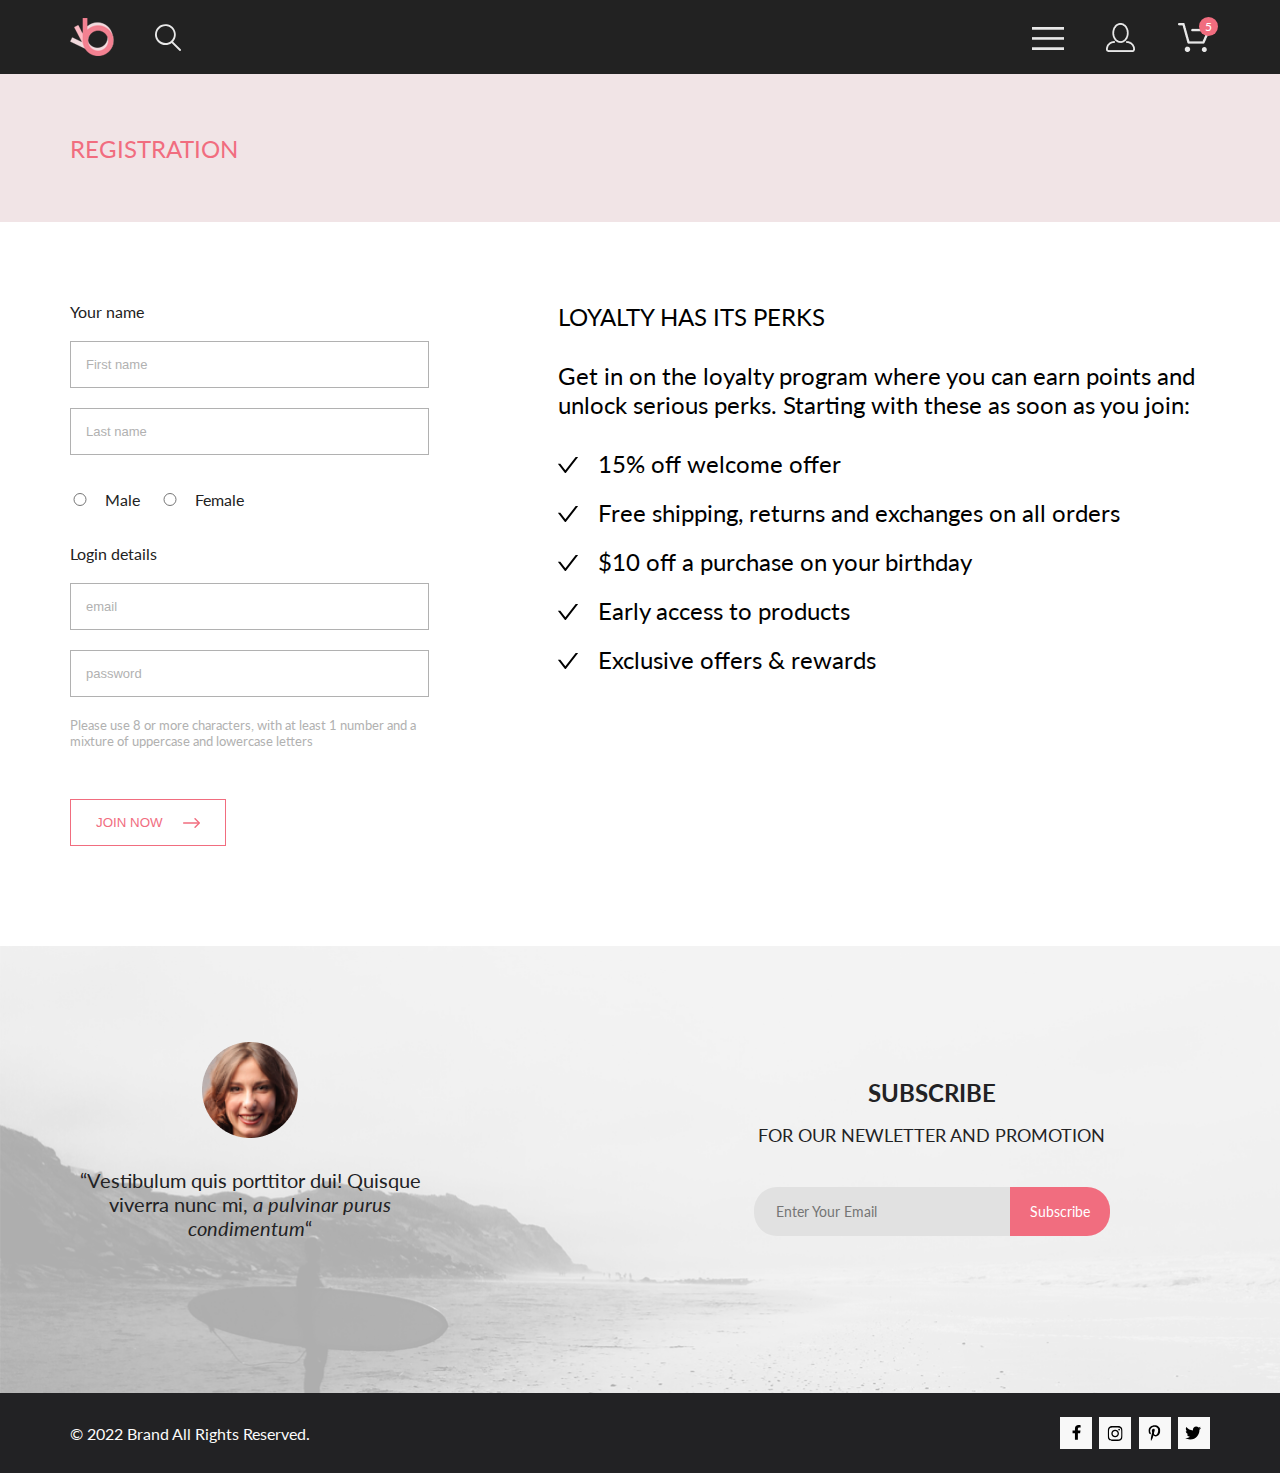
<file: reristration.html>
<!doctype html>
<html lang="en" xmlns="http://www.w3.org/1999/xhtml">
<head>
    <meta charset="UTF-8">
    <meta name="viewport"
          content="width=device-width, user-scalable=yes, initial-scale=1.0, maximum-scale=3.0, minimum-scale=1.0">
    <meta http-equiv="X-UA-Compatible" content="ie=edge">
    <link rel="stylesheet" href="css/reset.css">
    <link rel="stylesheet" href="css/style.css">
    <link rel="preconnect" href="https://fonts.googleapis.com">
    <link rel="preconnect" href="https://fonts.gstatic.com" crossorigin>
    <link href="https://fonts.googleapis.com/css2?family=Lato:wght@300;400&display=swap" rel="stylesheet">
    <title>Shop</title>
    <!--    <script src="js/script.js" defer></script>-->
</head>
<body>
<header>
    <nav class="navigation">
        <div class="container">
            <div class="navigation__leftSide">
                <a href="index.html"><img src="./img/logo.png" alt="Logo"></a>
                <button class="navigation__button"><img src="./img/search.svg" alt="Search"></button>
            </div>
            <div class="navigation__rightSide">
                <div class="navigation__button buttonMenu"><img src="./img/menu.png" alt="Menu"></div>
                <div class="navigation__button buttonProfile"><img src="./img/profile.png" alt="Profile"></div>
                <div class="navigation__button buttonBasket"><img src="./img/basket.png" alt="Basket">
                    <div class="basketCounter">5</div>
                </div>
            </div>
        </div>
    </nav>
</header>
<section class="breadсrumbs">
    <div class="container">
        <div class="breadсrumbs__leftSide">
            <p>REGISTRATION</p>
        </div>
        <div class="breadсrumbs__rightSide">

        </div>
    </div>
</section>
<main>
    <section class="registration container">
        <div class="registration__leftSide">
            <form action="#" method="post" class="regForm">
                <label>
                    Your name
                    <input type="text" placeholder="First name" name="firstname">
                    <input type="text" placeholder="Last name" name="lastname">
                </label>
                <div class="regForm__genders">
                    <label><input type="radio" name="gender" value="male">Male</label>
                    <label><input type="radio" name="gender" value="female">Female</label>
                </div>
                <label>
                    Login details
                    <input type="email" name="email" placeholder="email">
                    <input type="password" name="password" placeholder="password">
                </label>
                <p class="regForm__attention">Please use 8 or more characters, with at least 1 number and a mixture of
                    uppercase and lowercase
                    letters</p>
                <button class="regForm__button" type="submit">
                    JOIN NOW
                    <svg width="17" height="10" viewBox="0 0 17 10" fill="none" xmlns="http://www.w3.org/2000/svg">
                        <path fill-rule="evenodd" clip-rule="evenodd"
                              d="M11.54 0.208095C11.6058 0.142131 11.684 0.0897967 11.77 0.0540883C11.8561 0.01838 11.9483 0 12.0415 0C12.1347 0 12.2269 0.01838 12.313 0.0540883C12.399 0.0897967 12.4772 0.142131 12.543 0.208095L16.7929 4.458C16.8589 4.5238 16.9112 4.60196 16.9469 4.68802C16.9826 4.77407 17.001 4.86632 17.001 4.95949C17.001 5.05266 16.9826 5.14491 16.9469 5.23097C16.9112 5.31702 16.8589 5.39518 16.7929 5.46098L12.543 9.71089C12.41 9.84389 12.2296 9.91861 12.0415 9.91861C11.8534 9.91861 11.673 9.84389 11.54 9.71089C11.407 9.57788 11.3323 9.39749 11.3323 9.2094C11.3323 9.0213 11.407 8.84091 11.54 8.70791L15.2898 4.95949L11.54 1.21107C11.474 1.14528 11.4217 1.06711 11.386 0.981059C11.3503 0.895005 11.3319 0.802752 11.3319 0.709584C11.3319 0.616415 11.3503 0.524162 11.386 0.438109C11.4217 0.352055 11.474 0.273891 11.54 0.208095Z"
                              fill="white"/>
                        <path fill-rule="evenodd" clip-rule="evenodd"
                              d="M0 4.95948C0 4.77162 0.0746263 4.59146 0.207462 4.45862C0.340297 4.32579 0.52046 4.25116 0.708318 4.25116H15.583C15.7708 4.25116 15.951 4.32579 16.0838 4.45862C16.2167 4.59146 16.2913 4.77162 16.2913 4.95948C16.2913 5.14734 16.2167 5.3275 16.0838 5.46033C15.951 5.59317 15.7708 5.6678 15.583 5.6678H0.708318C0.52046 5.6678 0.340297 5.59317 0.207462 5.46033C0.0746263 5.3275 0 5.14734 0 4.95948Z"
                              fill="white"/>
                    </svg>
                </button>
            </form>
        </div>
        <div class="registration__rightSide">
            <h1>LOYALTY HAS ITS PERKS</h1>
            <p>Get in on the loyalty program where you can earn points and unlock serious perks. Starting with these as
                soon as you join:</p>
            <ul>
                <li>15% off welcome offer</li>
                <li>Free shipping, returns and exchanges on all orders</li>
                <li>$10 off a purchase on your birthday</li>
                <li>Early access to products</li>
                <li>Exclusive offers & rewards</li>
            </ul>
        </div>
    </section>
</main>
<footer class="footer">
    <div class="footer__container">
        <div class="footer__content">
            <div class="container">
                <div class="footer__side footer__leftSide">
                    <img src="./img/face.png" alt="face">
                    <p>“Vestibulum quis porttitor dui! Quisque viverra nunc mi,
                        <span>a pulvinar purus condimentum</span>“</p>
                </div>
                <div class="footer__side footer__rightSide">
                    <p>SUBSCRIBE<br><span>FOR OUR NEWLETTER AND PROMOTION</span></p>
                    <div class="footer__email">
                        <input placeholder="Enter Your Email">
                        <button>Subscribe</button>
                    </div>
                </div>
            </div>
        </div>
    </div>
    <div class="socials">
        <div class="container">
            <div class="socials__copyright">
                <p>© 2022 Brand All Rights Reserved.</p>
            </div>
            <div class="socials__icons">
                <a href="#">
                    <div class="socials__icon">
                        <img src="./img/facebook.svg" alt="facebook">
                    </div>
                </a>
                <a href="#">
                    <div class="socials__icon">
                        <img src="./img/instagram.svg" alt="instagram">
                    </div>
                </a>
                <a href="#">
                    <div class="socials__icon">
                        <img src="./img/pinterest.svg" alt="pinterest">
                    </div>
                </a>
                <a href="#">
                    <div class="socials__icon">
                        <img src="./img/twitter.svg" alt="twitter">
                    </div>
                </a>
            </div>
        </div>
    </div>
</footer>
</body>
</html>
</file>
<file: css/style.css>
@charset "UTF-8";
* {
  margin: 0;
  padding: 0;
  box-sizing: border-box;
  text-decoration: none; }

body {
  background: #FFF;
  color: #000;
  scroll-behavior: smooth; }

html, body {
  overflow-x: hidden; }

img {
  max-width: 100%;
  display: block; }

.hidden {
  display: none !important; }

.container {
  max-width: 1140px !important;
  margin: 0 auto; }

.bigContainer {
  max-width: 1600px;
  margin: 0 auto; }

.shoppingCartContainer__title {
  text-align: center;
  font-family: Lato, sans-serif;
  font-style: normal;
  line-height: normal;
  font-weight: 400;
  font-size: 24px;
  margin-top: 60px; }

@media (max-width: 1172px) {
  .container {
    padding-left: 16px;
    padding-right: 16px; } }
@media (max-width: 570px) {
  .container {
    padding-left: 8px;
    padding-right: 8px; } }
.navigation {
  background-color: #222;
  margin: 0 auto; }
  .navigation .container {
    display: flex;
    justify-content: center;
    align-items: center;
    align-content: center;
    justify-content: space-between;
    align-items: center;
    padding: 18px 0;
    width: auto;
    position: relative; }
  .navigation__leftSide {
    display: flex;
    justify-content: center;
    align-items: center;
    align-content: center;
    flex-wrap: nowrap;
    justify-content: flex-start;
    align-items: center;
    gap: 41px; }
  .navigation__rightSide {
    display: flex;
    justify-content: center;
    align-items: center;
    align-content: center;
    flex-wrap: nowrap;
    justify-content: flex-start;
    align-items: center;
    gap: 41px; }
  .navigation__button {
    background-color: #222;
    border: none;
    cursor: pointer; }
  .navigation .buttonBasket {
    position: relative; }
  .navigation .basketCounter {
    position: absolute;
    top: -6px;
    right: -8px;
    background-color: #F16D7F;
    border-radius: 50px;
    min-width: 19px;
    min-height: 19px;
    color: #FFF;
    font-family: Lato, sans-serif;
    font-style: normal;
    line-height: normal;
    font-weight: 400;
    font-size: 12px;
    line-height: normal;
    display: flex;
    flex-direction: row;
    flex-wrap: nowrap;
    align-content: center;
    justify-content: center;
    align-items: center; }

@media (max-width: 1213px) {
  .navigation .container {
    margin-left: 32px;
    margin-right: 41px; } }
@media (max-width: 375px) {
  .navigation .buttonProfile, .navigation .buttonBasket, .navigation .basketCounter {
    display: none; } }
.banner {
  background-color: #F1E4E6; }
  .banner .bigContainer {
    display: flex;
    justify-content: center;
    align-items: center;
    align-content: center;
    flex-direction: row;
    flex-wrap: nowrap;
    margin: 0 auto;
    gap: 0;
    position: relative; }
  .banner__rightSide {
    min-width: 800px;
    padding-left: 60px; }
  .banner__texts {
    color: #222;
    font-family: Lato, sans-serif;
    font-style: normal;
    line-height: normal;
    font-weight: 900;
    font-size: 48px;
    border-left: 12px solid #F16D7F;
    padding-left: 16px; }
  .banner__text1 {
    color: #222;
    font-family: Lato, sans-serif;
    font-style: normal;
    line-height: normal;
    font-weight: 700;
    font-size: 32px; }
  .banner__text2 {
    color: #F16D7F;
    font-family: Lato, sans-serif;
    font-style: normal;
    line-height: normal;
    font-weight: 700;
    font-size: 32px; }

@media (max-width: 1145px) and (min-width: 715px) {
  .banner .bigCcontainer {
    justify-content: center; }
  .banner__leftSide {
    height: 386px; }
  .banner__rightSide {
    min-width: 386px;
    padding-left: 39px; }
  .banner__texts {
    font-size: 44px; }
  .banner__text1 {
    font-size: 24px; }
  .banner__text2 {
    font-size: 24px; } }
@media (max-width: 714px) {
  .banner .biGcontainer {
    justify-content: center;
    min-height: 364px; }
  .banner__leftSide {
    display: none; }
  .banner__rightSide {
    min-width: auto;
    padding: 0;
    height: 386px;
    display: flex;
    justify-content: center;
    align-items: center;
    align-content: center; }
  .banner__texts {
    font-size: 38px; }
  .banner__text1 {
    font-size: 20px; }
  .banner__text2 {
    font-size: 20px; } }
.mainMenu {
  position: absolute;
  top: 74px;
  right: -232px;
  max-width: 232px;
  background-color: #FFF;
  font-family: Lato, sans-serif;
  font-style: normal;
  line-height: normal;
  font-weight: 400;
  font-size: 14px;
  width: 232px;
  filter: drop-shadow(6px 4px 35px rgba(0, 0, 0, 0.21));
  padding: 32px 33px 21px 33px;
  z-index: 5;
  visibility: hidden;
  opacity: 0;
  transition: visibility 0.3s linear, opacity 0.3s linear; }
  .mainMenu h3 {
    color: #000;
    font-weight: 700;
    margin-bottom: 13px;
    font-size: 14px; }
  .mainMenu__firstLevel a {
    color: #F16D7F; }
  .mainMenu__secondLevel a {
    padding-left: 27px;
    color: #6F6E6E; }
  .mainMenu ul {
    padding: 0;
    margin: 0; }
  .mainMenu li {
    padding-top: 11px; }
  .mainMenu a {
    text-decoration: none; }
  .mainMenu p {
    padding: 0;
    margin: 0; }
  .mainMenu.active {
    visibility: visible;
    opacity: 1; }

@media (max-width: 1600px) {
  .mainMenu {
    right: -41px; } }
.storeSections {
  display: grid;
  align-content: center;
  justify-content: center;
  align-items: center;
  justify-items: stretch;
  grid-template-columns: 1fr 1fr 1fr;
  margin-top: 65px;
  gap: 30px; }
  .storeSections__item_forMen {
    background-image: url("../img/for_men.png"); }
  .storeSections__item_forWoman {
    background-image: url("../img/for_woman.png"); }
  .storeSections__item_forKids {
    background-image: url("../img/for_kids.png"); }
  .storeSections__item_accesories {
    background-image: url("../img/accesories.png");
    grid-column-start: 1;
    grid-column-end: 4;
    aspect-ratio: 6.3/1 !important; }
  .storeSections .storeItem {
    background-repeat: no-repeat;
    background-size: contain;
    background-position: center;
    aspect-ratio: 1.38/1; }
    .storeSections .storeItem a {
      height: 100%;
      display: block; }
    .storeSections .storeItem__fill {
      background-color: rgba(33, 22, 22, 0.7);
      width: 100%;
      height: 100%;
      display: flex;
      justify-content: center;
      align-items: center;
      align-content: center;
      flex-direction: column; }
    .storeSections .storeItem__text1 {
      color: #FFF;
      text-align: center;
      font-family: Lato, sans-serif;
      font-style: normal;
      line-height: normal;
      font-weight: 400;
      font-size: 16px; }
    .storeSections .storeItem__text2 {
      color: #F16D7F;
      font-family: Lato, sans-serif;
      font-style: normal;
      line-height: normal;
      font-weight: 700;
      font-size: 24px;
      text-align: center; }

@media (max-width: 770px) and (min-width: 601px) {
  .storeSections {
    margin-top: 20px;
    gap: 20px; } }
@media (max-width: 600px) {
  .storeSections {
    grid-template-columns: 1fr; }
    .storeSections__item_accesories {
      grid-column-start: auto;
      grid-column-end: auto;
      aspect-ratio: 3.1/1 !important; } }
.feturedItems {
  margin-top: 96px; }
  .feturedItems h1 {
    color: #222;
    font-family: Lato, sans-serif;
    font-style: normal;
    line-height: normal;
    font-weight: 400;
    font-size: 30px;
    text-align: center; }
  .feturedItems .description {
    color: #9F9F9F;
    font-family: Lato, sans-serif;
    font-style: normal;
    line-height: normal;
    font-weight: 400;
    font-size: 14px;
    margin-top: 6px;
    text-align: center; }
  .feturedItems__buttons {
    display: flex;
    justify-content: center;
    align-items: center;
    align-content: center; }
  .feturedItems__allButton {
    color: #F26376;
    font-family: Lato, sans-serif;
    font-style: normal;
    line-height: normal;
    font-weight: 400;
    font-size: 16px;
    margin: 38px auto 95px auto;
    padding: 15px 39px 14px 39px;
    background-color: #FFF;
    border: 1px solid #F25822;
    cursor: pointer;
    transition: background-color 0.5s ease; }
  .feturedItems__allButton:hover {
    background-color: #F16D7F;
    color: #FFF;
    transition: background-color 0.5s ease; }
  .feturedItems .catalogItems {
    padding-top: 57px; }

.catalogItems {
  display: grid;
  align-content: center;
  justify-content: center;
  align-items: center;
  justify-items: stretch;
  grid-template-columns: 1fr 1fr 1fr;
  gap: 30px; }
  .catalogItems .catalogItem {
    background-color: #F8F8F8;
    background-repeat: space;
    background-position: center;
    cursor: pointer; }
    .catalogItems .catalogItem__photo {
      position: relative; }
    .catalogItems .catalogItem__text {
      padding: 24px 16px; }
    .catalogItems .catalogItem__button {
      cursor: pointer;
      border: 1px solid #FFFFFF;
      min-width: 139px;
      padding-top: 11px;
      padding-bottom: 8px;
      display: flex;
      justify-content: center;
      align-items: center;
      align-content: center;
      flex-wrap: nowrap;
      justify-content: space-evenly;
      color: #FFF;
      font-family: Lato, sans-serif;
      font-style: normal;
      line-height: normal;
      font-weight: 400;
      font-size: 14px; }
      .catalogItems .catalogItem__button p {
        margin: 0; }
      .catalogItems .catalogItem__button:hover {
        background-color: #9F9F9F;
        transition: background-color 0.5s ease; }
    .catalogItems .catalogItem__title {
      color: #000;
      font-family: Lato, sans-serif;
      font-style: normal;
      line-height: normal;
      font-weight: 40;
      font-size: 13px; }
    .catalogItems .catalogItem__description {
      color: #5D5D5D;
      font-family: Lato, sans-serif;
      font-style: normal;
      line-height: normal;
      font-weight: 300;
      font-size: 14px;
      margin: 16px 0; }
    .catalogItems .catalogItem__price {
      color: #F16D7F;
      font-family: Lato, sans-serif;
      font-style: normal;
      line-height: normal;
      font-weight: 400;
      font-size: 16px; }
    .catalogItems .catalogItem__fill {
      display: flex;
      justify-content: center;
      align-items: center;
      align-content: center;
      width: 100%;
      height: 100%;
      position: absolute;
      top: 0;
      left: 0;
      background-color: rgba(58, 56, 56, 0.86);
      opacity: 0;
      transition: opacity 0.5s ease; }
    .catalogItems .catalogItem:hover .catalogItem__fill {
      opacity: 1;
      transition: opacity 0.5s ease; }

@media (max-width: 770px) and (min-width: 376px) {
  .feturedItems {
    margin-top: 109px; }
    .feturedItems__allButton {
      margin: 33px auto 70px auto; }
    .feturedItems .catalogItems {
      padding-top: 72px; }

  .catalogItems {
    grid-template-columns: 1fr 1fr; }
    .catalogItems .catalogItem__description {
      margin: 13px 0; } }
@media (max-width: 770px) {
  .catalogItems {
    gap: 16px; }
    .catalogItems .catalogItem__text {
      padding: 26px 18px; } }
@media (max-width: 376px) {
  .feturedItems {
    margin-top: 64px; }
    .feturedItems__allButton {
      margin: 40px auto 85px auto; }

  .catalogItems {
    flex-direction: column;
    grid-template-columns: 1fr; }
    .catalogItems .catalogItem__description {
      margin: 13px 0 18px 0; } }
.advantages {
  background-color: #222224;
  padding-top: 104px;
  padding-bottom: 104px; }
  .advantages__items {
    display: flex;
    justify-content: center;
    align-items: center;
    align-content: center;
    flex-direction: row;
    flex-wrap: nowrap;
    justify-content: space-between;
    gap: 30px; }
  .advantages__item {
    max-width: 360px;
    color: #F8F8F8;
    display: flex;
    justify-content: center;
    align-items: center;
    align-content: center;
    flex-direction: column; }
    .advantages__item h2 {
      margin-top: 28px;
      margin-bottom: 16px;
      font-family: Lato, sans-serif;
      font-style: normal;
      line-height: normal;
      font-weight: 400;
      font-size: 20px; }
    .advantages__item p {
      text-align: center;
      font-family: Lato, sans-serif;
      font-style: normal;
      line-height: normal;
      font-weight: 300;
      font-size: 14px; }

@media (max-width: 770px) {
  .advantages {
    padding-top: 64px;
    padding-bottom: 64px; }
    .advantages__items {
      flex-direction: column; } }
.footer__container {
  background-image: url("../img/footerBackground.png");
  background-repeat: no-repeat;
  background-size: cover;
  padding: 0; }
.footer__content {
  padding-top: 96px;
  padding-bottom: 126px;
  background: rgba(244, 244, 244, 0.7); }
  .footer__content .container {
    display: flex;
    justify-content: center;
    align-items: center;
    align-content: center;
    flex-direction: row;
    flex-wrap: wrap;
    justify-content: space-between; }
.footer__leftSide {
  display: flex;
  justify-content: center;
  align-items: center;
  align-content: center;
  flex-direction: column;
  max-width: 360px;
  text-align: center; }
  .footer__leftSide p {
    margin-top: 30px;
    color: #222224;
    text-align: center;
    font-family: Lato, sans-serif;
    font-style: normal;
    line-height: normal;
    font-weight: 400;
    font-size: 20px;
    min-height: 99px; }
    .footer__leftSide p span {
      font-style: italic; }
.footer__rightSide {
  min-width: 557px;
  display: flex;
  justify-content: center;
  align-items: center;
  align-content: center;
  flex-direction: column; }
  .footer__rightSide p {
    max-width: 557px;
    color: #222224;
    text-align: center;
    font-family: Lato, sans-serif;
    font-style: normal;
    line-height: normal;
    font-weight: 700;
    font-size: 24px;
    line-height: 167.2%;
    /* 40.128px */ }
    .footer__rightSide p span {
      font-size: 18px;
      font-weight: 400; }
.footer__email {
  margin-top: 32px;
  display: flex;
  justify-content: center;
  align-items: center;
  align-content: center; }
  .footer__email input {
    background-color: #E1E1E1;
    border-bottom-left-radius: 23px;
    border-top-left-radius: 23px;
    border: none;
    min-height: 49px;
    min-width: 256px;
    padding-left: 22px;
    padding-right: 22px;
    color: #222224;
    font-family: Lato, sans-serif;
    font-style: normal;
    line-height: normal;
    font-weight: 400;
    font-size: 14px;
    outline: none; }
  .footer__email button {
    background-color: #F16D7F;
    border-bottom-right-radius: 23px;
    border-top-right-radius: 23px;
    border: none;
    min-height: 49px;
    min-width: 100px;
    color: #FFF;
    text-align: center;
    font-family: Lato, sans-serif;
    font-style: normal;
    line-height: normal;
    font-weight: 400;
    font-size: 14px;
    cursor: pointer; }
.footer .socials {
  background-color: #222224;
  color: #F8F8F8;
  padding-top: 24px;
  padding-bottom: 24px;
  text-align: center; }
  .footer .socials .container {
    display: flex;
    flex-direction: row;
    flex-wrap: wrap;
    align-content: center;
    justify-content: space-between;
    align-items: center; }
  .footer .socials__icons {
    min-width: 150px;
    display: flex;
    justify-content: center;
    align-items: center;
    align-content: center;
    flex-direction: row;
    flex-wrap: nowrap;
    justify-content: space-between; }
  .footer .socials__icon {
    background-color: #F8F8F8;
    min-width: 32px;
    min-height: 32px;
    display: flex;
    justify-content: center;
    align-items: center;
    align-content: center;
    flex-direction: row;
    flex-wrap: nowrap; }
  .footer .socials__icon:hover {
    background-color: #F16D7F; }
  .footer .socials__copyright {
    max-width: 332px;
    color: #FBFBFB;
    font-family: Lato, sans-serif;
    font-style: normal;
    line-height: normal;
    font-weight: 400;
    font-size: 16px; }

@media (max-width: 950px) {
  .footer__content .container {
    flex-direction: column;
    align-items: center;
    gap: 48px; }
  .footer__rightSide {
    min-width: auto; } }
@media (max-width: 770px) {
  .footer__container {
    background-image: url("../img/footerBackground2.png"); }
  .footer__content {
    padding-top: 64px;
    padding-bottom: 140px; } }
@media (max-width: 430px) {
  .footer .socials .container {
    gap: 30px;
    flex-direction: column-reverse; } }
@media (max-width: 375px) {
  .footer__rightSide {
    width: 100%; }
    .footer__rightSide p {
      font-size: 18px; }
      .footer__rightSide p span {
        font-size: 14px; }
  .footer__email {
    width: 100%; }
    .footer__email input {
      min-width: auto; }
  .footer__container {
    background-image: url("../img/footerBackground3.png"); } }
.productSlider {
  background-color: #f7f7f7;
  border-width: 2px 0 2px;
  border-style: solid;
  border-color: #eaeaea; }
  .productSlider .bigContainer {
    background-color: #f7f7f7;
    height: 777px;
    display: flex;
    justify-content: center;
    align-items: center;
    align-content: center;
    justify-content: space-between; }
  .productSlider__button {
    height: 47px;
    width: 47px;
    background-color: rgba(42, 42, 42, 0.15);
    display: flex;
    justify-content: center;
    align-items: center;
    align-content: center;
    cursor: pointer; }
  .productSlider #carouselExampleIndicators {
    z-index: 0; }
  .productSlider .carousel .carousel-inner .carousel-item {
    display: flex;
    justify-content: center;
    align-items: center;
    align-content: center;
    height: 777px; }
  .productSlider .carousel-item {
    transition: opacity 1s !important; }
    .productSlider .carousel-item img {
      max-height: 777px;
      padding-bottom: 60px; }

@media (max-width: 1140px) {
  .productSlider .bigContainer {
    height: 624px; }
  .productSlider .carousel-item {
    transition: opacity 1s !important; }
    .productSlider .carousel-item img {
      max-height: 624px;
      padding-bottom: 0; } }
.breadсrumbs {
  background-color: #F1E4E6; }
  .breadсrumbs .container {
    min-height: 148px;
    display: flex;
    justify-content: center;
    align-items: center;
    align-content: center;
    justify-content: space-between; }
  .breadсrumbs__leftSide {
    color: #F16D7F;
    font-family: Lato, sans-serif;
    font-style: normal;
    line-height: normal;
    font-weight: 400;
    font-size: 24px; }
  .breadсrumbs__rightSide {
    color: #636363;
    font-family: Lato, sans-serif;
    font-style: normal;
    line-height: normal;
    font-weight: 400;
    font-size: 14px; }
  .breadсrumbs__rightSide span {
    color: #F16D7F; }

@media (max-width: 500px) {
  .breadсrumbs .container {
    flex-direction: column;
    justify-content: center;
    gap: 30px; } }
.productDescription {
  font-family: Lato, sans-serif;
  font-style: normal;
  line-height: normal;
  font-weight: 300;
  font-size: 14px; }
  .productDescription .container {
    position: relative;
    min-height: 600px;
    padding: 0; }
  .productDescription__content {
    width: 100%;
    position: absolute;
    border: 2px solid #eaeaea;
    padding-top: 65px;
    padding-bottom: 65px;
    display: flex;
    justify-content: center;
    align-items: center;
    align-content: center;
    flex-direction: column;
    top: -60px;
    background-color: white; }
  .productDescription h1 {
    color: #F16D7F;
    font-size: 14px; }
  .productDescription__line {
    height: 3px;
    width: 63px;
    background-color: #EF5B70;
    margin: 12px 0 12px; }
  .productDescription h2 {
    font-size: 18px;
    color: #4d4d4d; }
  .productDescription__text {
    font-size: 14px;
    color: #5e5e5e;
    margin-top: 48px;
    width: 555px;
    text-align: center; }
  .productDescription__price {
    font-size: 24px;
    color: #ef5b70;
    margin-top: 33px; }
  .productDescription__line2 {
    height: 1px;
    width: 60%;
    background-color: #EAEAEA;
    margin: 65px 0 65px; }
  .productDescription .filter__menuSize {
    width: 80px; }
  .productDescription__button {
    cursor: pointer;
    min-width: 139px;
    padding-top: 11px;
    padding-bottom: 8px;
    display: flex;
    justify-content: center;
    align-items: center;
    align-content: center;
    flex-wrap: nowrap;
    justify-content: space-evenly;
    color: #F16D7F;
    border: 1px solid #F16D7F;
    font-family: Lato, sans-serif;
    font-style: normal;
    line-height: normal;
    font-weight: 400;
    font-size: 14px;
    width: 212px;
    margin-top: 50px;
    transition: background-color 0.5s ease; }
    .productDescription__button p {
      margin: 0; }
  .productDescription__button:hover {
    background-color: #F16D7F;
    transition: background-color 0.5s ease;
    color: #FFF; }
    .productDescription__button:hover svg path {
      fill: #FFF; }

@media (max-width: 1140px) {
  .productDescription__content {
    top: 0;
    position: relative; } }
@media (max-width: 570px) {
  .productDescription__text {
    margin-top: 24px;
    width: 100%; }
  .productDescription__content {
    padding-left: 10px;
    padding-right: 10px; }
  .productDescription__line2 {
    margin: 32px 0; } }
@media (max-width: 426px) {
  .productDescription .filter {
    font-size: 12px; }
    .productDescription .filter__item summary {
      gap: 5px; } }
.recommended {
  margin: 120px 0 128px; }

@media (max-width: 770px) and (min-width: 375px) {
  .recommended .catalogItems > div:nth-child(3) {
    display: none; } }
@media (max-width: 376px) {
  .recommended {
    margin: 60px 0 64px; }
    .recommended .catalogItems {
      flex-direction: column;
      grid-template-columns: 1fr; }
    .recommended .catalogItems > div:nth-child(2) {
      display: none; } }
.catalog__sectionFilter {
  color: #6F6E6E;
  font-family: Lato, sans-serif;
  font-style: normal;
  line-height: normal;
  font-weight: 400;
  font-size: 14px;
  display: flex;
  justify-content: center;
  align-items: center;
  align-content: center;
  justify-content: space-between;
  height: 132px; }
  .catalog__sectionFilter summary {
    display: flex;
    justify-content: center;
    align-items: center;
    align-content: center; }
  .catalog__sectionFilter details {
    position: relative; }
.catalog__sectionFilterLeftSide {
  color: #6F6E6E; }
  .catalog__sectionFilterLeftSide summary {
    display: flex;
    justify-content: center;
    align-items: center;
    align-content: center;
    justify-content: flex-start; }
  .catalog__sectionFilterLeftSide .catalog__detailsBox2 {
    display: flex;
    justify-content: center;
    align-items: center;
    align-content: center;
    flex-direction: column;
    align-items: flex-start;
    gap: 20px;
    padding: 20px;
    color: #6F6E6E;
    font-family: Lato, sans-serif;
    font-style: normal;
    line-height: normal;
    font-weight: 400;
    font-size: 14px; }
    .catalog__sectionFilterLeftSide .catalog__detailsBox2 a {
      color: #6F6E6E; }
  .catalog__sectionFilterLeftSide > :first-child {
    color: #000;
    font-weight: 600; }
  .catalog__sectionFilterLeftSide > :first-child::after {
    content: url("../img/filter_icon2.svg");
    margin-left: 15px; }
  .catalog__sectionFilterLeftSide .catalog__detailsBox {
    background-color: #FFF;
    box-shadow: 6px 4px 35px 0 rgba(0, 0, 0, 0.21);
    padding: 20px;
    width: 360px;
    top: -16px;
    margin-top: 5px; }
    .catalog__sectionFilterLeftSide .catalog__detailsBox #filterButton {
      color: #F16D7F;
      font-weight: 600; }
    .catalog__sectionFilterLeftSide .catalog__detailsBox details[open] summary {
      color: #F16D7F; }
.catalog__sectionFilterRightSide {
  width: 110px; }
.catalog__menuFilter {
  position: absolute;
  z-index: 4;
  display: flex;
  justify-content: center;
  align-items: center;
  align-content: center;
  flex-direction: column;
  align-items: self-start;
  gap: 20px; }
  .catalog__menuFilter details {
    width: 100%; }
.catalog__menuFilter > :first-child svg {
  margin-left: 15px; }
  .catalog__menuFilter > :first-child svg path {
    fill: #F16D7F; }
.catalog .filter__menuSize, .catalog .filter__menuTrending, .catalog .filter__menuPrice {
  width: 80px; }
.catalog__pages {
  margin-top: 48px;
  margin-bottom: 96px; }
.catalog__topLevel {
  border-left: 5px solid #F16D7F;
  padding: 10px;
  border-bottom: 1px solid #EBEBEB;
  width: 100%; }

.pagination {
  margin-left: auto;
  margin-right: auto;
  height: 44px;
  border: 1px solid #ebebeb;
  display: flex;
  justify-content: center;
  align-items: center;
  align-content: center;
  width: 240px;
  gap: 15px;
  font-family: Lato, sans-serif;
  font-style: normal;
  line-height: normal;
  font-weight: 400;
  font-size: 16px;
  color: #C4C4C4; }
  .pagination__leftButton, .pagination__rightButton {
    cursor: pointer; }
  .pagination a {
    color: #C4C4C4; }
  .pagination__active {
    color: #F16D7F !important; }

@media (max-width: 769px) {
  .catalog__sectionFilter {
    height: 80px; }
  .catalog__sectionFilterRightSide {
    display: none; } }
@media (max-width: 420px) {
  .catalog__sectionFilterLeftSide > :first-child {
    content: url("../img/filterIcon3.svg"); }
  .catalog__sectionFilterLeftSide > :first-child::after {
    display: none; }
  .catalog__sectionFilterCenterSide {
    font-size: 12px; } }
@media (max-width: 375px) {
  .catalog .sectionFilter {
    font-size: 12px; }
    .catalog .sectionFilter__item summary {
      gap: 5px; } }
.shoppingCart {
  display: flex;
  justify-content: center;
  align-items: center;
  align-content: center;
  font-family: Lato, sans-serif;
  font-style: normal;
  line-height: normal;
  font-weight: 400;
  font-size: 22px;
  margin-top: 50px;
  margin-bottom: 100px;
  justify-content: space-between;
  align-items: flex-start; }
  .shoppingCart__leftSide {
    display: flex;
    justify-content: center;
    align-items: center;
    align-content: center;
    flex-direction: column;
    gap: 30px; }
  .shoppingCart__rightSide {
    display: flex;
    justify-content: center;
    align-items: center;
    align-content: center;
    flex-direction: column;
    align-items: flex-start;
    width: 360px; }
  .shoppingCart__shippingAdress {
    display: flex;
    justify-content: center;
    align-items: center;
    align-content: center;
    flex-direction: column;
    align-items: flex-start;
    margin-top: 20px;
    width: 100%; }
    .shoppingCart__shippingAdress form {
      display: flex;
      justify-content: center;
      align-items: center;
      align-content: center;
      flex-direction: column;
      align-items: flex-start;
      gap: 18px;
      width: 100%; }
      .shoppingCart__shippingAdress form h1 {
        font-size: 16px;
        margin: 0;
        padding: 0; }
      .shoppingCart__shippingAdress form label {
        width: 100%; }
      .shoppingCart__shippingAdress form input {
        font-size: 13px;
        color: #222222;
        padding: 15px;
        width: 100%;
        border: 1px solid #A4A4A4; }
      .shoppingCart__shippingAdress form input:focus {
        outline: none; }
      .shoppingCart__shippingAdress form input::placeholder {
        color: #B1B1B1; }
  .shoppingCart__total {
    margin-top: 50px; }
  .shoppingCart .total {
    display: flex;
    justify-content: center;
    align-items: center;
    align-content: center;
    flex-direction: column;
    justify-content: flex-start;
    align-items: flex-end;
    width: 100%;
    color: #4A4A4A;
    background-color: #F5F3F3;
    padding: 40px; }
    .shoppingCart .total__subtotal {
      font-size: 11px; }
    .shoppingCart .total__grandtotal {
      font-size: 16px;
      margin-top: 15px; }
    .shoppingCart .total__subPrice {
      margin-left: 20px; }
    .shoppingCart .total__grandPrice {
      color: #F16D7F;
      font-weight: 600;
      margin-left: 20px; }
    .shoppingCart .total__button {
      width: 100%;
      padding: 20px;
      margin-top: 20px;
      color: #F16D7F;
      border-color: #F16D7F; }
    .shoppingCart .total__line {
      height: 1px;
      width: 280px;
      background-color: #E2E2E2;
      margin-top: 25px; }
  .shoppingCart .shoppingItem {
    width: 652px;
    position: relative;
    height: 306px;
    min-width: 340px; }
    .shoppingCart .shoppingItem__rightSideContent {
      max-width: 200px;
      margin-top: 20px;
      color: #656565; }
      .shoppingCart .shoppingItem__rightSideContent h1 {
        font-size: 24px;
        margin-bottom: 40px;
        color: #222222; }
      .shoppingCart .shoppingItem__rightSideContent p {
        margin: 5px 0;
        font-size: 22px; }
      .shoppingCart .shoppingItem__rightSideContent label {
        display: flex;
        justify-content: center;
        align-items: center;
        align-content: center;
        justify-content: flex-start; }
      .shoppingCart .shoppingItem__rightSideContent input:focus {
        outline: none; }
    .shoppingCart .shoppingItem__price {
      color: #F16D7F; }
    .shoppingCart .shoppingItem__color {
      color: #6F6E6E; }
    .shoppingCart .shoppingItem__size {
      color: #6F6E6E; }
    .shoppingCart .shoppingItem__quantity {
      width: 50px;
      text-align: center;
      margin-left: 30px;
      border: 1px solid #eaeaea;
      font-size: 18px; }
    .shoppingCart .shoppingItem__wrap {
      box-shadow: 17px 19px 24px 0 rgba(0, 0, 0, 0.13);
      display: flex;
      justify-content: center;
      align-items: center;
      align-content: center;
      justify-content: flex-start;
      align-items: flex-start;
      gap: 20px;
      height: 100%; }
      .shoppingCart .shoppingItem__wrap img {
        max-height: 100%; }
    .shoppingCart .shoppingItem__crossButton {
      position: absolute;
      top: 25px;
      right: 20px;
      cursor: pointer;
      content: url("../img/cartCrossButton.svg"); }
  .shoppingCart__buttons {
    padding-top: 50px;
    display: flex;
    justify-content: center;
    align-items: center;
    align-content: center;
    width: 100%;
    justify-content: space-between;
    gap: 5px; }
  .shoppingCart__button {
    padding: 15px;
    background-color: #FFF;
    border: 1px solid #A4A4A4;
    color: #000;
    cursor: pointer;
    transition: background-color 0.5s ease; }
  .shoppingCart__button:hover {
    background-color: #F16D7F;
    border-color: #F16D7F;
    color: #FFF;
    transition: background-color 0.5s ease; }
  .shoppingCart__button_leftSife {
    width: 235px; }
  .shoppingCart__button_address {
    font-size: 11px;
    color: #4A4A4A;
    padding-top: 10px;
    padding-bottom: 10px; }

@media (max-width: 1060px) {
  .shoppingCart {
    flex-direction: column;
    width: 100%;
    gap: 40px; }
    .shoppingCart__leftSide {
      width: 100%; }
    .shoppingCart .shoppingItem {
      width: 100%; }
    .shoppingCart__rightSide {
      width: 100%;
      flex-direction: row;
      gap: 10px; }
    .shoppingCart__shippingAdress {
      flex-shrink: 0;
      width: 360px; }
    .shoppingCart__buttons {
      max-width: 500px; } }
@media (max-width: 770px) {
  .shoppingCart__shippingAdress {
    width: 100%; }
  .shoppingCart__rightSide {
    width: 100%;
    flex-direction: column; } }
@media (max-width: 570px) {
  .shoppingCart {
    margin-top: 50px; }
    .shoppingCart .shoppingItem {
      height: 188px; }
      .shoppingCart .shoppingItem__rightSideContent {
        max-width: 140px; }
        .shoppingCart .shoppingItem__rightSideContent h1 {
          font-size: 16px;
          margin-bottom: 20px; }
        .shoppingCart .shoppingItem__rightSideContent p {
          margin: 3px 0;
          font-size: 14px; }
      .shoppingCart .shoppingItem__crossButton {
        top: 15px;
        right: 10px;
        content: url("../img/cartCrossButtonSmall.svg"); }
      .shoppingCart .shoppingItem__wrap {
        box-shadow: 8px 10px 15px 0 rgba(0, 0, 0, 0.13); }
    .shoppingCart__button_leftSife {
      font-size: 12px;
      width: 175px;
      padding: 10px 5px; }
    .shoppingCart__buttons {
      padding-top: 10px; } }
.registration {
  display: flex;
  justify-content: center;
  align-items: center;
  align-content: center;
  justify-content: space-between;
  align-items: flex-start;
  font-family: Lato, sans-serif;
  font-style: normal;
  line-height: normal;
  font-weight: 400;
  font-size: 24px;
  margin-top: 80px;
  margin-bottom: 100px; }
  .registration__leftSide {
    width: 359px;
    flex-shrink: 0; }
  .registration__rightSide {
    max-width: 652px;
    font-size: 24px;
    margin-left: 20px; }
    .registration__rightSide h1 {
      font-size: 24px;
      margin-bottom: 30px; }
    .registration__rightSide p {
      margin-bottom: 30px; }
    .registration__rightSide ul {
      margin: 0;
      padding: 0;
      list-style-type: none; }
    .registration__rightSide li {
      padding-bottom: 20px; }
    .registration__rightSide li:before {
      content: url("../img/checkmark.svg");
      margin-right: 20px; }

.regForm {
  display: flex;
  justify-content: center;
  align-items: center;
  align-content: center;
  flex-direction: column;
  align-items: flex-start;
  gap: 20px;
  font-size: 16px;
  color: #222222;
  width: 100%; }
  .regForm label {
    display: flex;
    justify-content: center;
    align-items: center;
    align-content: center;
    flex-direction: column;
    justify-content: flex-start;
    align-items: flex-start;
    gap: 20px;
    width: 100%; }
  .regForm fieldset {
    display: flex;
    justify-content: center;
    align-items: center;
    align-content: center;
    flex-direction: column;
    justify-content: flex-start;
    align-items: flex-start;
    gap: 20px;
    width: 100%; }
    .regForm fieldset legend {
      margin-bottom: 20px; }
  .regForm input {
    width: 100%;
    padding: 15px;
    font-size: 13px;
    color: #222222;
    border: 1px solid #B1B1B1; }
  .regForm input:focus {
    outline: none; }
  .regForm input::placeholder {
    color: #B1B1B1; }
  .regForm__genders {
    display: flex;
    justify-content: center;
    align-items: center;
    align-content: center;
    justify-content: flex-start !important;
    flex-direction: row !important;
    gap: 20px !important;
    width: 100%;
    margin-top: 15px;
    margin-bottom: 15px; }
    .regForm__genders label {
      display: block;
      text-align: left;
      white-space: nowrap;
      display: flex;
      justify-content: center;
      align-items: center;
      align-content: center;
      flex-direction: row;
      justify-content: flex-start;
      width: auto;
      gap: 15px; }
      .regForm__genders label input {
        width: 20px; }
  .regForm p {
    margin: 0;
    padding: 0; }
  .regForm__attention {
    font-size: 13px;
    color: #B1B1B1; }
  .regForm__button {
    padding: 15px 25px;
    background-color: #FFF;
    border: 1px solid #F16D7F;
    color: #F16D7F;
    display: flex;
    justify-content: center;
    align-items: center;
    align-content: center;
    gap: 20px;
    margin-top: 30px;
    cursor: pointer;
    transition: background-color 0.5s ease; }
    .regForm__button svg path {
      fill: #F16D7F; }
  .regForm__button:hover {
    background-color: #F16D7F;
    border-color: #F16D7F;
    color: #FFF;
    transition: background-color 0.5s ease; }
    .regForm__button:hover svg path {
      fill: #FFF; }

@media (max-width: 768px) {
  .registration__rightSide {
    font-size: 16px; }
    .registration__rightSide h1 {
      font-size: 16px; } }
@media (max-width: 700px) {
  .registration {
    flex-direction: column;
    gap: 40px; }
    .registration__leftSide {
      width: 100%; }
    .registration__rightSide {
      max-width: none;
      width: 100%;
      margin-left: 0; } }
.filter {
  font-size: 14px;
  color: #6f6e6e;
  display: flex;
  justify-content: center;
  align-items: center;
  align-content: center;
  justify-content: space-evenly;
  gap: 25px; }
  .filter__item summary::after {
    content: url("../img/filter_icon.svg"); }
  .filter__item summary {
    display: flex;
    justify-content: center;
    align-items: center;
    align-content: center;
    gap: 15px; }
  .filter__detailsBox {
    background-color: #FFF;
    box-shadow: 6px 4px 35px 0 rgba(0, 0, 0, 0.21);
    padding: 10px;
    left: -10px;
    margin-top: 5px;
    display: flex;
    justify-content: center;
    align-items: center;
    align-content: center;
    flex-direction: column;
    align-items: flex-start;
    gap: 10px;
    z-index: 3;
    position: absolute; }
  .filter details {
    position: relative; }

/*# sourceMappingURL=style.css.map */
</file>
